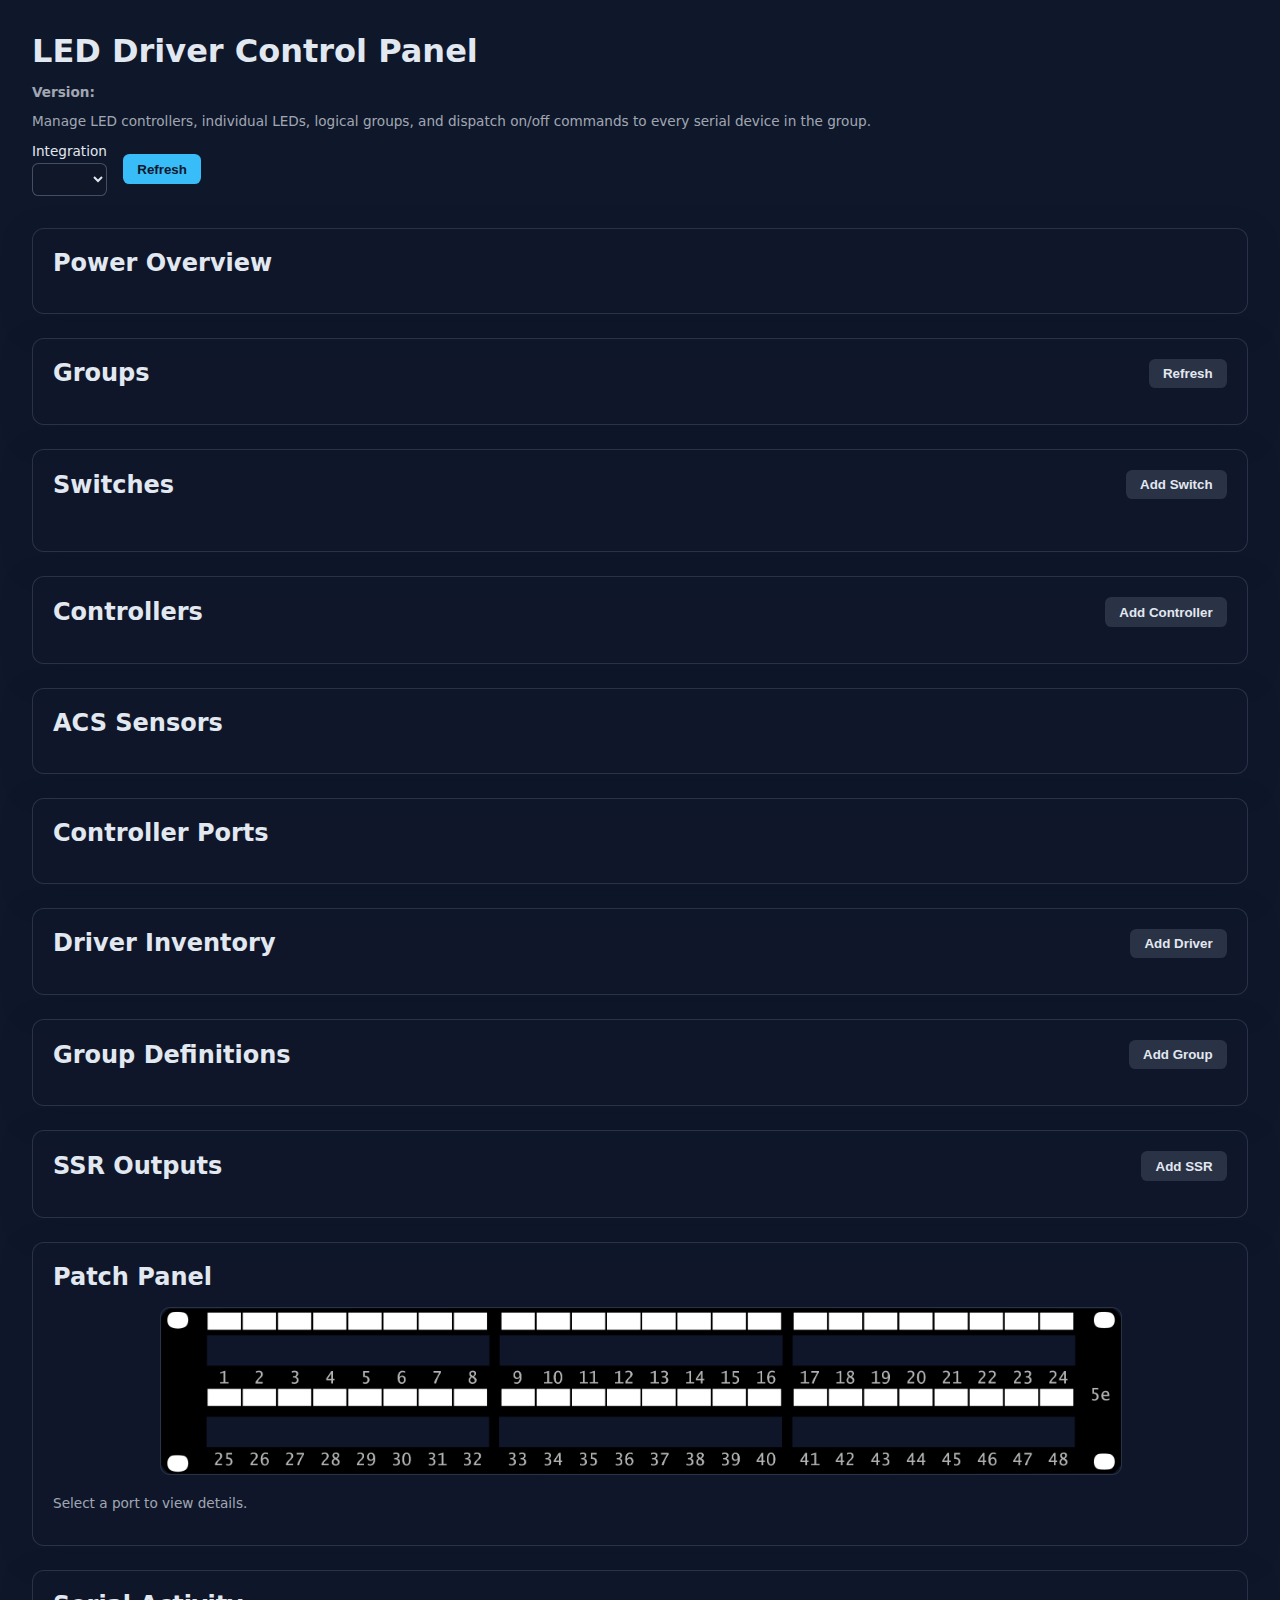
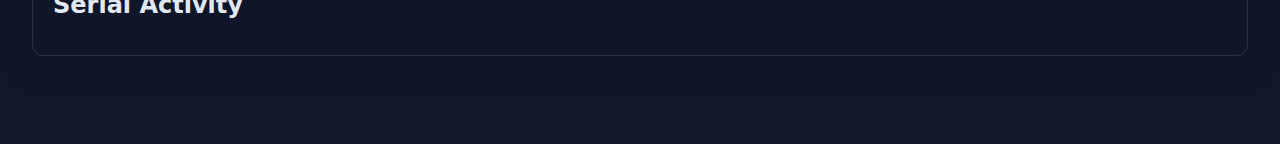
<file: www/led_driver_panel/index.html>
<!DOCTYPE html>
<html lang="en">
  <head>
    <meta charset="utf-8" />
    <title>LED Driver Control Panel</title>
    <meta name="viewport" content="width=device-width, initial-scale=1" />
    <link rel="stylesheet" href="panel.css" />

  </head>
  <body>
    <h1>LED Driver Control Panel</h1>
    <p class="hint"><strong>Version:</strong> <span id="panel-version"></span></p>
    <p class="hint">
      Manage LED controllers, individual LEDs, logical groups, and dispatch on/off commands
      to every serial device in the group.
    </p>

    <div class="toolbar">
      <label>
        Integration
        <select id="entry-select"></select>
      </label>
      <button id="load" class="primary">Refresh</button>
      <span id="status" class="hint"></span>
    </div>

    <div class="grid">
      <section class="panel">
        <header>
          <h2>Power Overview</h2>
        </header>
        <div id="dashboard" class="dashboard-card"></div>
      </section>

      <section class="panel" id="groups-panel">
        <header>
          <h2>Groups</h2>
          <button class="secondary" id="refresh">Refresh</button>
        </header>
        <div id="groups" class="list"></div>
      </section>

      <section class="panel">
        <header>
          <h2>Switches</h2>
          <button class="secondary" id="add-switch">Add Switch</button>
        </header>
        <div id="switches" class="switch-list"></div>
        <div id="button-discoveries" class="button-discoveries"></div>
      </section>

      <section class="panel">
        <header>
          <h2>Controllers</h2>
          <button class="secondary" id="add-controller">Add Controller</button>
        </header>
        <div id="controllers" class="list"></div>
      </section>

      <section class="panel">
        <header>
          <h2>ACS Sensors</h2>
        </header>
        <div id="acs"></div>
      </section>

      <section class="panel">
        <header>
          <h2>Controller Ports</h2>
        </header>
        <div id="controller-map" class="controller-map"></div>
      </section>

      <section class="panel">
        <header>
          <h2>Driver Inventory</h2>
          <button class="secondary" id="add-driver">Add Driver</button>
        </header>
        <div id="drivers" class="list"></div>
      </section>

      <section class="panel">
        <header>
          <h2>Group Definitions</h2>
          <button class="secondary" id="add-group">Add Group</button>
        </header>
        <div id="group-defs" class="list"></div>
      </section>

      <section class="panel">
        <header>
          <h2>SSR Outputs</h2>
          <button class="secondary" id="add-ssr">Add SSR</button>
        </header>
        <div id="ssr-panel"></div>
      </section>

      <section class="panel">
        <header>
          <h2>Patch Panel</h2>
        </header>
        <div id="patch-panel">
          <div class="patch-panel-visual" id="patch-panel-visual">
            <img src="48-port.png" alt="48-port patch panel" class="patch-panel-bg" />
            <div id="patch-panel-ports" class="patch-panel-port-grid"></div>
            <div id="patch-panel-tooltip" class="patch-panel-tooltip" hidden></div>
          </div>
          <div id="patch-panel-details" class="patch-panel-details">
            <p class="hint">Select a port to view details.</p>
          </div>
        </div>
      </section>

      <section class="panel">
        <header>
          <h2>Serial Activity</h2>
        </header>
        <div id="serial-log" class="serial-log"></div>
      </section>

      <p id="error" class="error"></p>
    </div>

    <script type="module" src="js/panel.js"></script>
  </body>
</html>
</file>
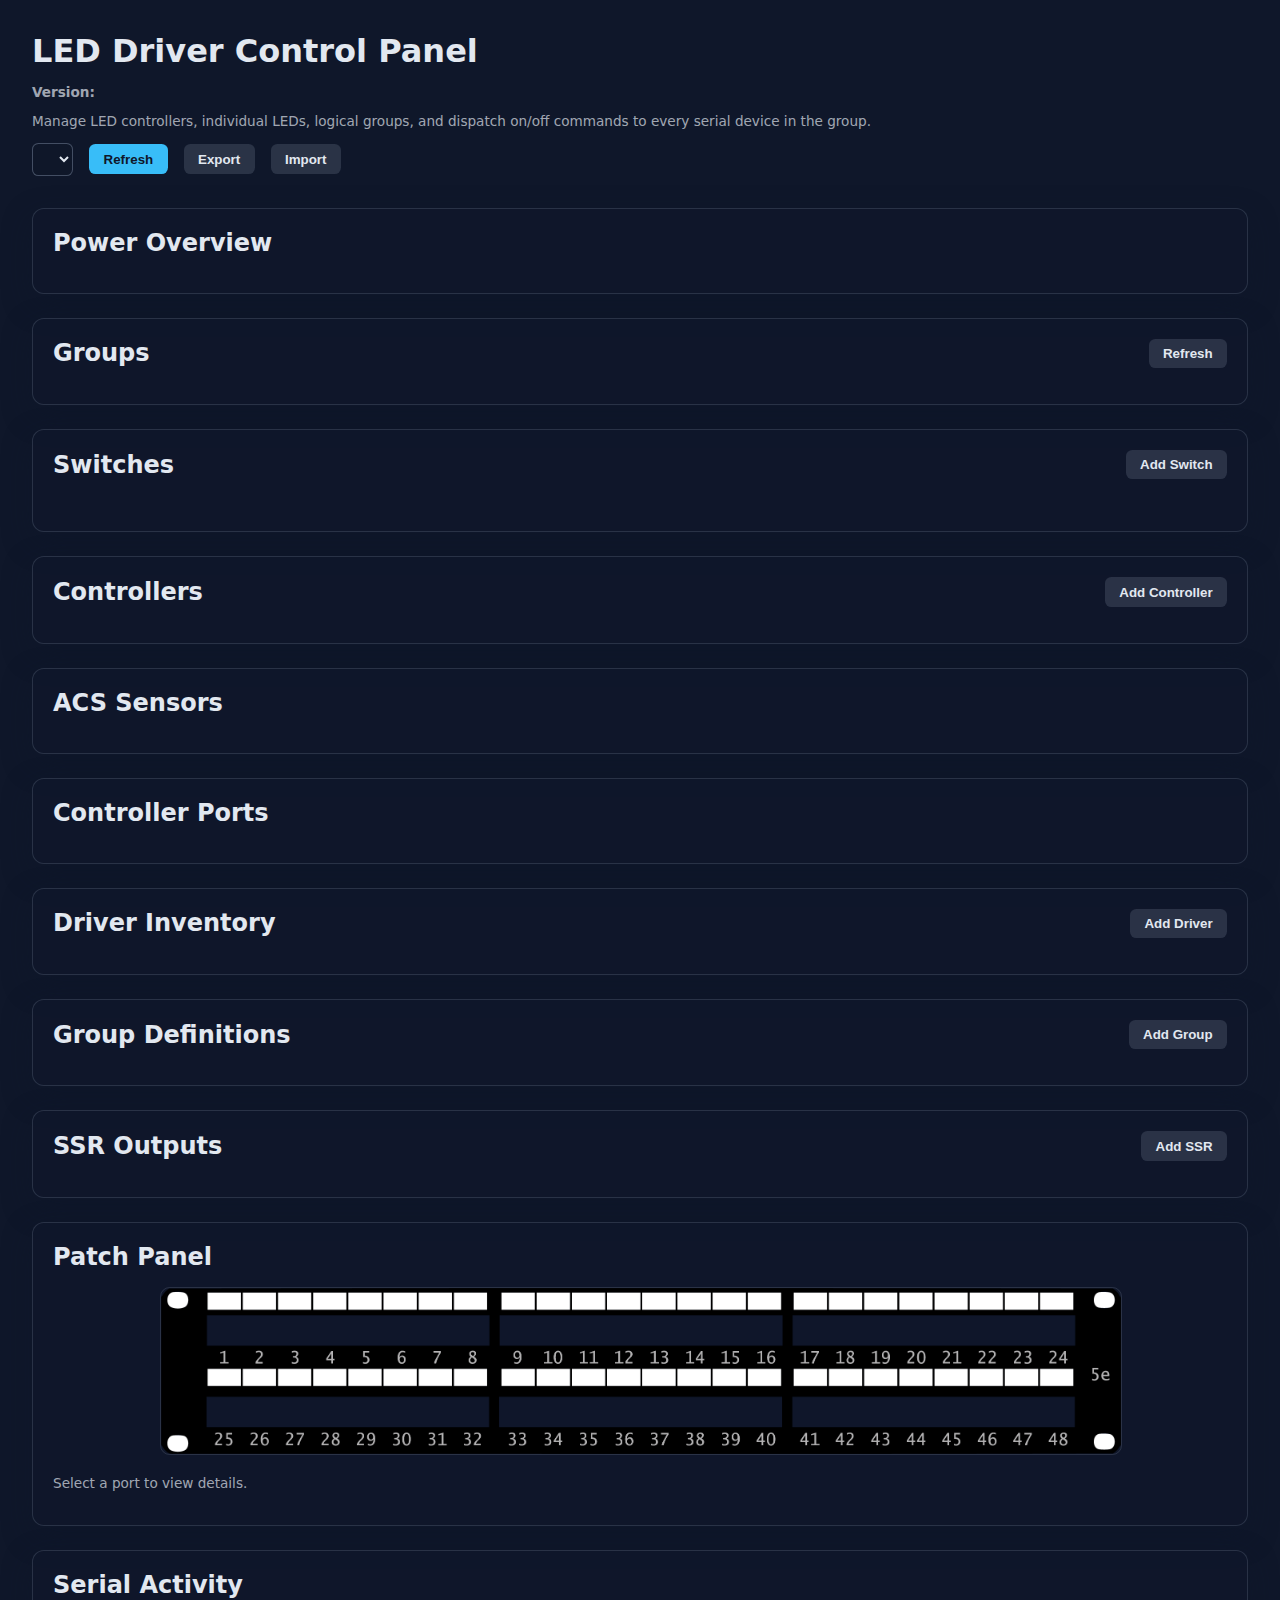
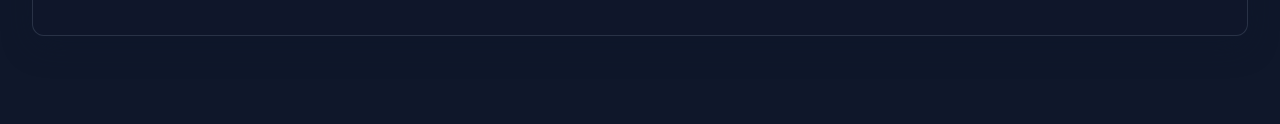
<file: custom_components/s2j_led_driver/www/led_driver_panel/index.html>
<!DOCTYPE html>
<html lang="en">
  <head>
    <meta charset="utf-8" />
    <title>LED Driver Control Panel</title>
    <meta name="viewport" content="width=device-width, initial-scale=1" />
    <link rel="stylesheet" href="panel.css" />
  </head>
  <body>
    <h1>LED Driver Control Panel</h1>
    <p class="hint"><strong>Version:</strong> <span id="panel-version"></span></p>
    <p class="hint">
      Manage LED controllers, individual LEDs, logical groups, and dispatch on/off commands
      to every serial device in the group.
    </p>

    <div class="toolbar">
      <label>
         <select id="entry-select"></select>
      </label>
      <button id="load" class="primary">Refresh</button>
      <button id="export-registry" class="secondary">Export</button>
      <button id="import-registry-button" class="secondary">Import</button>
      <input id="import-registry" type="file" accept="application/json" style="display:none;" />
      <span id="status" class="hint"></span>
    </div>

    <div class="grid">
      <section class="panel">
        <header>
          <h2>Power Overview</h2>
        </header>
        <div id="dashboard" class="dashboard-card"></div>
      </section>

      <section class="panel" id="groups-panel">
        <header>
          <h2>Groups</h2>
          <button class="secondary" id="refresh">Refresh</button>
        </header>
        <div id="groups" class="list"></div>
      </section>

      <section class="panel">
        <header>
          <h2>Switches</h2>
          <button class="secondary" id="add-switch">Add Switch</button>
        </header>
        <div id="switches" class="switch-list"></div>
        <div id="button-discoveries" class="button-discoveries"></div>
      </section>

      <section class="panel">
        <header>
          <h2>Controllers</h2>
          <button class="secondary" id="add-controller">Add Controller</button>
        </header>
        <div id="controllers" class="list"></div>
      </section>

      <section class="panel">
        <header>
          <h2>ACS Sensors</h2>
        </header>
        <div id="acs"></div>
      </section>

      <section class="panel">
        <header>
          <h2>Controller Ports</h2>
        </header>
        <div id="controller-map" class="controller-map"></div>
      </section>

      <section class="panel">
        <header>
          <h2>Driver Inventory</h2>
          <button class="secondary" id="add-driver">Add Driver</button>
        </header>
        <div id="drivers" class="list"></div>
      </section>

      <section class="panel">
        <header>
          <h2>Group Definitions</h2>
          <button class="secondary" id="add-group">Add Group</button>
        </header>
        <div id="group-defs" class="list"></div>
      </section>

      <section class="panel">
        <header>
          <h2>SSR Outputs</h2>
          <button class="secondary" id="add-ssr">Add SSR</button>
        </header>
        <div id="ssr-panel"></div>
      </section>

      <section class="panel">
        <header>
          <h2>Patch Panel</h2>
        </header>
        <div id="patch-panel">
          <div class="patch-panel-visual" id="patch-panel-visual">
            <img src="48-port.png" alt="48-port patch panel" class="patch-panel-bg" />
            <div id="patch-panel-ports" class="patch-panel-port-grid"></div>
            <div id="patch-panel-tooltip" class="patch-panel-tooltip" hidden></div>
          </div>
          <div id="patch-panel-details" class="patch-panel-details">
            <p class="hint">Select a port to view details.</p>
          </div>
        </div>
      </section>

      <section class="panel">
        <header>
          <h2>Serial Activity</h2>
        </header>
        <div id="serial-log" class="serial-log"></div>
      </section>

      <p id="error" class="error"></p>
    </div>

    <script type="module" src="js/panel.js"></script>
  </body>
</html>
</file>
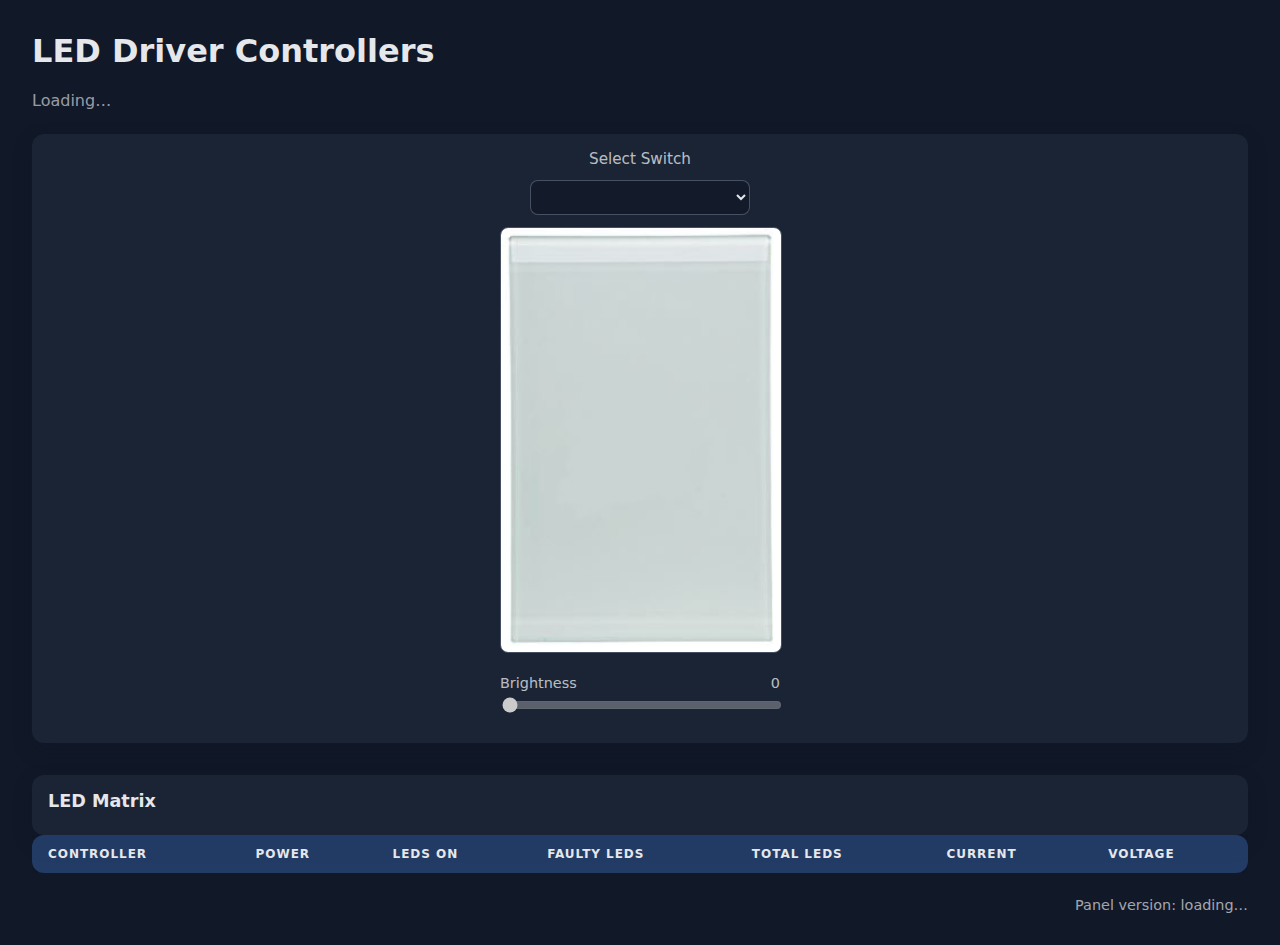
<file: www/controller_overview.html>
<!DOCTYPE html>
<html lang="en">
  <head>
    <meta charset="utf-8" />
    <title>LED Driver Overview</title>
    <style>
      body {
        font-family: system-ui, sans-serif;
        margin: 0;
        padding: 2rem;
        background: #111827;
        color: #e5e7eb;
      }
      h1 {
        margin-top: 0;
        font-size: 2rem;
      }
      .hint {
        color: rgba(229, 231, 235, 0.65);
        margin-bottom: 1rem;
      }
      .table-wrapper {
        overflow-x: auto;
      }
      table.controller-table {
        width: 100%;
        border-collapse: collapse;
        background: rgba(30, 41, 59, 0.7);
        border-radius: 0.75rem;
        overflow: hidden;
        box-shadow: 0 8px 18px rgba(15, 23, 42, 0.35);
      }
      table.controller-table thead {
        background: rgba(59, 130, 246, 0.25);
        text-transform: uppercase;
        letter-spacing: 0.08em;
        font-size: 0.75rem;
      }
      table.controller-table th,
      table.controller-table td {
        padding: 0.75rem 1rem;
        text-align: left;
      }
      table.controller-table tbody tr:nth-child(even) {
        background: rgba(30, 41, 59, 0.5);
      }
      table.controller-table tbody tr:hover {
        background: rgba(59, 130, 246, 0.15);
      }
      table.controller-table td.power {
        font-weight: 600;
      }
      .switch-visual {
        margin: 1.5rem 0 2rem;
        padding: 1rem 1.5rem 1.75rem;
        background: rgba(30, 41, 59, 0.7);
        border-radius: 0.75rem;
        box-shadow: 0 8px 18px rgba(15, 23, 42, 0.35);
        display: flex;
        flex-direction: column;
        align-items: center;
        gap: 0.75rem;
      }
      .switch-visual label {
        font-size: 0.95rem;
        color: rgba(229, 231, 235, 0.8);
      }
      .switch-visual select {
        padding: 0.5rem 0.75rem;
        border-radius: 0.5rem;
        border: 1px solid rgba(148, 163, 184, 0.4);
        background: rgba(17, 24, 39, 0.8);
        color: #e5e7eb;
        min-width: 220px;
      }
      .switch-visual-image {
        max-width: 100%;
        width: 100%;
        border-radius: 0.5rem;
        border: 1px solid rgba(148, 163, 184, 0.35);
        display: block;
        user-select: none;
        -webkit-user-drag: none;
      }
      .switch-visual-viewport {
        position: relative;
        width: min(100%, 280px);
      }
      .switch-button-layer {
        position: absolute;
        inset: 0;
        pointer-events: auto;
      }
      .switch-button {
        position: absolute;
        width: 22%;
        aspect-ratio: 1/1;
        background: url("led_driver_panel/Button.jpg") center/contain no-repeat;
        transform: translate(-50%, -50%);
        pointer-events: auto;
        cursor: pointer;
      }
      .switch-button::after {
        content: "";
        position: absolute;
        inset: 13%;
        border-radius: 50%;
        border: 4px solid rgba(148, 163, 184, 0.35);
        background: transparent;
        transform: translate(-1px, -2px);
        opacity: 0;
        transition: opacity 120ms ease, border-color 120ms ease, background 120ms ease;
        pointer-events: none;
      }
      .switch-button.is-on::after {
        opacity: 1;
        border-color: #34d399;
      }
      .led-matrix {
        margin-top: 2rem;
        background: rgba(30, 41, 59, 0.7);
        border-radius: 0.75rem;
        padding: 1rem;
        box-shadow: 0 8px 18px rgba(15, 23, 42, 0.35);
      }
      .led-matrix h2 {
        margin: 0 0 0.5rem;
        font-size: 1.1rem;
      }
      .led-grid {
        display: grid;
        grid-template-columns: repeat(auto-fill, minmax(18px, 1fr));
        gap: 6px;
      }
      .led-dot {
        width: 18px;
        height: 18px;
        border-radius: 50%;
        background: #0f172a;
        border: 1px solid rgba(148, 163, 184, 0.4);
        cursor: pointer;
        position: relative;
        transition: box-shadow 120ms ease, transform 120ms ease;
      }
      .led-dot.on {
        background: #22c55e;
        box-shadow: 0 0 6px rgba(34, 197, 94, 0.8);
      }
      .led-dot.fault {
        background: #ef4444;
        box-shadow: 0 0 6px rgba(239, 68, 68, 0.7);
      }
      .led-dot:hover {
        transform: translateY(-1px);
        box-shadow: 0 6px 12px rgba(0, 0, 0, 0.35);
      }
      .led-dot::after {
        content: attr(data-tooltip);
        position: absolute;
        left: 50%;
        bottom: 125%;
        transform: translateX(-50%);
        background: rgba(15, 23, 42, 0.95);
        color: #e5e7eb;
        padding: 4px 6px;
        border-radius: 4px;
        font-size: 10px;
        white-space: pre;
        opacity: 0;
        pointer-events: none;
        transition: opacity 120ms ease;
        z-index: 10;
        box-shadow: 0 4px 10px rgba(0, 0, 0, 0.35);
      }
      .led-dot:hover::after {
        opacity: 1;
      }
      .footer-version {
        margin-top: 1.5rem;
        text-align: right;
        color: rgba(229, 231, 235, 0.7);
        font-size: 0.9rem;
      }
      .switch-slider {
        width: min(100%, 280px);
        display: flex;
        flex-direction: column;
        gap: 0.25rem;
        align-items: stretch;
        margin-top: 0.6rem;
      }
      .switch-slider label {
        font-size: 0.9rem;
        color: rgba(229, 231, 235, 0.8);
        display: flex;
        justify-content: space-between;
        align-items: center;
      }
      .switch-slider input[type="range"] {
        width: 100%;
        accent-color: #3b82f6;
      }
    </style>
  </head>
  <body>
    <main class="container">
      <h1>LED Driver Controllers</h1>
      <!-- Debug control block: easy to comment out to disable -->
      <div style="margin-bottom: 0.5rem; display: flex; align-items: center; gap: 1rem; flex-wrap: wrap;">
        <!--label style="display: inline-flex; align-items: center; gap: 0.5rem; cursor: pointer;">
          <input type="checkbox" id="toggle-refresh" checked />
          <span>Auto refresh</span>
        </label>
        <button id="manual-refresh" style="padding: 0.4rem 0.75rem; border: 1px solid rgba(148,163,184,0.4); border-radius: 0.5rem; background: rgba(59,130,246,0.2); color: #e5e7eb; cursor: pointer;">
          Refresh now
        </button-->
        <span class="hint" id="status" style="margin: 0;">Loading…</span>
      </div>
      <section class="switch-visual">
        <label for="overview-switch-select">Select Switch</label>
        <select id="overview-switch-select"></select>
        <div class="switch-visual-viewport">
          <img src="led_driver_panel/blank.jpg" alt="Switch layout" class="switch-visual-image" draggable="false" />
          <div class="switch-button-layer" id="switch-button-layer"></div>
        </div>
        <div class="switch-slider">
          <label for="switch-brightness">
            Brightness
            <span id="switch-brightness-value">0</span>
          </label>
          <input type="range" id="switch-brightness" min="0" max="100" step="1" value="0" disabled />
        </div>
      </section>
      <section class="led-matrix">
        <h2>LED Matrix</h2>
        <div class="led-grid" id="led-grid"></div>
      </section>
      <div class="table-wrapper">
        <table class="controller-table" id="controller-table">
          <thead>
            <tr>
              <th>Controller</th>
              <th>Power</th>
              <th>LEDs On</th>
              <th>Faulty LEDs</th>
              <th>Total LEDs</th>
              <th>Current</th>
              <th>Voltage</th>
            </tr>
          </thead>
          <tbody id="controller-list"></tbody>
        </table>
      </div>
      <div class="footer-version">Panel version: <span id="panel-version">loading…</span></div>
    </main>

    <script>
      const state = {
        entryId: null,
        controllers: [],
        drivers: [],
        switches: [],
        groups: [],
        buttons: [],
      };

      const statusEl = document.getElementById("status");
      const listEl = document.getElementById("controller-list");
      const switchSelect = document.getElementById("overview-switch-select");
      const switchButtonLayer = document.getElementById("switch-button-layer");
      const brightnessSlider = document.getElementById("switch-brightness");
      const brightnessValue = document.getElementById("switch-brightness-value");
      const ledGrid = document.getElementById("led-grid");
      const panelVersionEl = document.getElementById("panel-version");
      const buttonInteractionState = new Map();
      let lastActiveGroupId = null;

      const SWITCH_BUTTON_POSITIONS = {
        1: [{ x: 50, y: 50 }],
        3: [
          { x: 50, y: 32 },
          { x: 50, y: 50 },
          { x: 50, y: 68 },
        ],
        5: [
          { x: 50, y: 50 },
          { x: 32, y: 32 },
          { x: 68, y: 32 },
          { x: 32, y: 68 },
          { x: 68, y: 68 },
        ],
      };

      function resolveHass() {
        const parent = window.parent;
        if (!parent) {
          return null;
        }
        if (parent.hass) {
          return parent.hass;
        }
        try {
          const root = parent.document?.querySelector("home-assistant");
          if (root?.hass) {
            return root.hass;
          }
          const main = root?.shadowRoot?.querySelector("home-assistant-main");
          if (main?.hass) {
            return main.hass;
          }
        } catch (error) {
          console.debug("Failed to resolve hass instance", error);
        }
        return null;
      }

      async function waitForHass(timeoutMs = 5000) {
        const interval = 100;
        const deadline = Date.now() + timeoutMs;
        while (true) {
          if (resolveHass()) {
            return;
          }
          if (Date.now() > deadline) {
            throw new Error("Timed out waiting for Home Assistant context");
          }
          await new Promise((resolve) => setTimeout(resolve, interval));
        }
      }

      async function callApi(method, path, body) {
        const hass = resolveHass();
        if (!hass?.callApi) {
          throw new Error("Home Assistant API unavailable");
        }
        return hass.callApi(method, path.startsWith("/api/") ? path.slice(5) : path, body);
      }

      function computeControllerSummaries() {
        const driversByController = new Map();
        state.drivers.forEach((driver) => {
          const controllerId = driver.controller_id;
          if (!controllerId) {
            return;
          }
          if (!driversByController.has(controllerId)) {
            driversByController.set(controllerId, []);
          }
          driversByController.get(controllerId).push(driver);
        });

        return state.controllers.map((controller) => {
          const status = controller.metadata?.status || {};
          const summary = {
            id: controller.id,
            name: controller.name || controller.id,
            power: status.total_power,
            current: status.total_current,
            voltage: status.total_voltage,
            led_total: 0,
            led_on: 0,
            led_fault: 0,
          };

          const drivers = driversByController.get(controller.id) || [];
          drivers.forEach((driver) => {
            (driver.outputs || []).forEach((output) => {
              if (output.disabled) {
                return;
              }
              summary.led_total += 1;
              if (Number(output.level || 0) > 0) {
                summary.led_on += 1;
              }
              if (output.faulty) {
                summary.led_fault += 1;
              }
            });
          });

          return summary;
        });
      }

      function formatNumber(value, decimals = 2) {
        if (!Number.isFinite(Number(value))) {
          return "—";
        }
        return Number(value).toFixed(decimals);
      }

      function getSwitchButtonCount(entry) {
        if (!entry || typeof entry !== "object") {
          return 5;
        }
        let candidate = entry.button_count;
        if (candidate === undefined && entry.metadata && typeof entry.metadata === "object") {
          candidate = entry.metadata.button_count;
        }
        const value = Number.parseInt(candidate, 10);
        if (!Number.isFinite(value)) {
          return 5;
        }
        if (value < 1) return 1;
        if (value > 5) return 5;
        return value;
      }

      function findSwitchByValue(value) {
        if (!value) return null;
        const entries = state.switches || [];
        return entries.find((entry) => String(entry.switch ?? "") === String(value)) || null;
      }

      function findButtonsForSwitch(switchEntry) {
        if (!switchEntry) {
          return [];
        }
        const entries = state.buttons || [];
        const switchId = switchEntry.id;
        const switchValue = switchEntry.switch;
        return entries
          .filter((button) => {
            if (switchId && button.switch_id === switchId) {
              return true;
            }
            return String(button.switch ?? "") === String(switchValue ?? "");
          })
          .sort((a, b) => Number(a.mask || 0) - Number(b.mask || 0));
      }

      function getGroupById(groupId) {
        if (!groupId) return null;
        return (state.groups || []).find((g) => g.id === groupId) || null;
      }

      function upsertGroupPartial(groupId, updates) {
        if (!groupId) return;
        const groups = state.groups || [];
        let found = false;
        for (let i = 0; i < groups.length; i += 1) {
          if (groups[i].id === groupId) {
            groups[i] = { ...groups[i], ...updates };
            found = true;
            break;
          }
        }
        if (!found) {
          groups.push({ id: groupId, ...updates });
        }
        state.groups = groups;
      }

      function applyStateChangeFromEvent(event) {
        const newState = event?.data?.new_state;
        if (!newState) return false;
        console.log("Applying state change for", newState.entity_id);
        const attrs = newState.attributes || {};
        const groupId = attrs.group_id;
        console.log("Group ID:", groupId);
        if (!groupId) return false;
        const isOn = newState.state === "on" || !!attrs.is_on;
        let brightness = attrs.brightness;
        if (!Number.isFinite(Number(brightness))) {
          brightness = undefined;
        } else {
          brightness = Math.max(0, Math.min(100, Number(brightness)));
        }
        const updates = { is_on: isOn };
        console.log("Updating group", groupId, "is_on =", isOn, "brightness =", brightness);
        if (brightness !== undefined) {
          updates.brightness = brightness;
        }
        upsertGroupPartial(groupId, updates);
        renderSwitchButtons(switchSelect.value || null);
        console.log("Redered switch buttons after state change");
        if (lastActiveGroupId === groupId) {
          setActiveGroup(groupId);
        }
        return true;
      }

      function applyGroupBusEvent(data) {
        if (!data || !data.group_id) {
          return false;
        }
        const updates = {
          is_on: !!data.is_on,
        };
        if (data.brightness !== undefined) {
          const b = Number(data.brightness);
          if (Number.isFinite(b)) {
            updates.brightness = Math.max(0, Math.min(100, b));
          }
        }
        upsertGroupPartial(data.group_id, updates);
        renderSwitchButtons(switchSelect.value || null);
        if (lastActiveGroupId === data.group_id) {
          setActiveGroup(data.group_id);
        }
        renderLedMatrix();
        return true;
      }

      function buildOutputIndex() {
        const index = new Map();
        (state.drivers || []).forEach((driver) => {
          (driver.outputs || []).forEach((output) => {
            if (output.id) {
              index.set(output.id, { driver, output });
            }
          });
        });
        return index;
      }

      function buttonStateKey(switchValue, mask) {
        return `${switchValue ?? ""}:${mask ?? ""}`;
      }

      function getGroupOutputs(groupId) {
        const group = getGroupById(groupId);
        if (!group) return [];
        const ids = group.led_ids || [];
        const index = buildOutputIndex();
        return ids
          .map((id) => index.get(id))
          .filter(Boolean)
          .map((entry) => entry.output);
      }

      function getGroupBrightness(groupId) {
        const group = getGroupById(groupId);
        if (!group) return 0;
        const value = Number.parseInt(group.brightness, 10);
        if (!Number.isFinite(value)) return 0;
        return Math.max(0, Math.min(100, value));
      }

      function setActiveGroup(groupId) {
        lastActiveGroupId = groupId || null;
        if (!brightnessSlider) return;
        if (!groupId) {
          brightnessSlider.disabled = true;
          brightnessSlider.value = 0;
          if (brightnessValue) brightnessValue.textContent = "0";
          return;
        }
        const avg = getGroupBrightness(groupId);
        brightnessSlider.disabled = false;
        brightnessSlider.value = String(avg);
        if (brightnessValue) brightnessValue.textContent = String(avg);
      }

      function renderSwitchButtons(selectedValue) {
        if (!switchButtonLayer) {
          console.log("No switch button layer");
          return;
        }
        switchButtonLayer.innerHTML = "";
        const entry = findSwitchByValue(selectedValue);
        if (!entry) {
          setActiveGroup(null);
          return;
        }
        const count = SWITCH_BUTTON_POSITIONS[getSwitchButtonCount(entry)] ? getSwitchButtonCount(entry) : 5;
        const positions = SWITCH_BUTTON_POSITIONS[count] || SWITCH_BUTTON_POSITIONS[5];
        const buttons = findButtonsForSwitch(entry);
        const maxButtons = Math.min(positions.length, buttons.length || positions.length);
        for (let i = 0; i < maxButtons; i += 1) {
          const button = buttons[i] || {};
          const pos = positions[i];
          const el = document.createElement("div");
          el.className = "switch-button";
          el.style.left = `${pos.x}%`;
          el.style.top = `${pos.y}%`;
          const mask = button.mask ?? (1 << i);
          const group = getGroupById(button.group_id);
          if (group?.is_on) {
            el.classList.add("is-on");
          }
          el.title = button.name || `Button ${i + 1}`;
          el.dataset.switch = entry.switch ?? "";
          el.dataset.mask = mask;
          el.dataset.groupId = button.group_id || "";
          el.addEventListener("pointerdown", handleButtonDown);
          el.addEventListener("pointerup", handleButtonUp);
          el.addEventListener("pointerleave", handleButtonUp);
          switchButtonLayer.appendChild(el);
        }
      }

      function renderSwitchDropdown() {
        if (!switchSelect) return;
        const entries = state.switches || [];
        const previous = switchSelect.value;
        if (!entries.length) {
          switchSelect.innerHTML = '<option value="">No switches configured</option>';
          switchSelect.disabled = true;
          renderSwitchButtons(null);
          setActiveGroup(null);
          return;
        }
        const sorted = entries.slice().sort((a, b) => {
          const aVal = Number(a.switch);
          const bVal = Number(b.switch);
          if (Number.isFinite(aVal) && Number.isFinite(bVal) && aVal !== bVal) {
            return aVal - bVal;
          }
          return (a.name || "").localeCompare(b.name || "");
        });
        const options = ['<option value="">Select a switch</option>'].concat(
          sorted.map((entry) => {
            const sw = entry.switch ?? "";
            const label = entry.name || (Number.isFinite(Number(sw)) ? `Switch ${sw}` : String(sw || "Switch"));
            return `<option value="${sw}">${label}</option>`;
          })
        );
        switchSelect.innerHTML = options.join("");
        switchSelect.disabled = false;
        if (previous && options.some((opt) => opt.includes(`value="${previous}"`))) {
          switchSelect.value = previous;
        }
        renderSwitchButtons(switchSelect.value || null);
        renderLedMatrix();
      }

      function renderControllers() {
        const summaries = computeControllerSummaries();

        if (!summaries.length) {
          statusEl.textContent = "No controllers available.";
          listEl.innerHTML = "";
          return;
        }

        statusEl.textContent = `Showing ${summaries.length} controller${summaries.length === 1 ? "" : "s"}.`;
        listEl.innerHTML = summaries
          .map((controller) => {
            const power = formatNumber(controller.power, 2);
            const current = formatNumber(controller.current, 2);
            const voltage = formatNumber(controller.voltage, 2);
            return `
              <tr>
                <td>${controller.name}</td>
                <td class="power">${power} W</td>
                <td>${controller.led_on}</td>
                <td>${controller.led_fault}</td>
                <td>${controller.led_total}</td>
                <td>${current} A</td>
                <td>${voltage} V</td>
              </tr>
            `;
          })
          .join("");
      }

      let refreshTimer = null;
      const REFRESH_INTERVAL_MS = 5000;
      let wsUnsubs = [];
      const toggleRefreshEl = document.getElementById("toggle-refresh");
      const manualRefreshEl = document.getElementById("manual-refresh");
      const HOLD_MS = 350;
      const DBL_MS = 250;

      function scheduleRefresh() {
        if (refreshTimer !== null) {
          console.log("Clearing existing refresh timer");
          clearInterval(refreshTimer);
          refreshTimer = null;
        }
        if (toggleRefreshEl && !toggleRefreshEl.checked) {
          return;
        }
        refreshTimer = setInterval(() => {
          if (document.hidden) {
            return;
          }
          refreshData();
        }, REFRESH_INTERVAL_MS);
      }

      async function refreshData() {
        if (!state.entryId) {
          return;
        }
        try {
          const registry = await callApi("get", `/api/s2j_led_driver/${state.entryId}/registry`);
          state.controllers = registry.controllers || [];
          state.drivers = registry.drivers || [];
          state.switches = registry.switches || [];
          state.groups = registry.groups || [];
          state.buttons = registry.buttons || [];
          renderSwitchDropdown();
          renderControllers();
          renderSwitchButtons(switchSelect.value || null);
          renderLedMatrix();
          if (lastActiveGroupId) {
            setActiveGroup(lastActiveGroupId);
          }
        } catch (error) {
          console.error(error);
          statusEl.textContent = error.message || "Failed to refresh controller data.";
        }
      }

      function buildLedEntries() {
        const groupMap = new Map();
        (state.groups || []).forEach((group) => {
          (group.led_ids || []).forEach((id) => {
            if (!groupMap.has(id)) {
              groupMap.set(id, []);
            }
            groupMap.get(id).push(group.name || group.id);
          });
        });

        const entries = [];
        (state.drivers || []).forEach((driver) => {
          const controllerId = driver.controller_id;
          const driverIndex = driver.driver_index;
          (driver.outputs || []).forEach((output) => {
            if (output.disabled) return;
            const id = output.id;
            const name = output.name || id || "LED";
            const on = Number(output.level || 0) > 0;
            const faulty = !!output.faulty;
            const groups = groupMap.get(id) || [];
            //console.log("LED id:",id," on:",on," level:",output.level," pwm:",output.target_pwm," min:",output.min_pwm," faulty:",faulty," groups:",groups);
            entries.push({
              id,
              name,
              controllerId,
              driverIndex,
              on,
              faulty,
              groups,
              min_pwm: output.min_pwm,
              max_pwm: output.max_pwm,
              pwm: output.target_pwm,
            });
          });
        });
        return entries;
      }

      async function toggleLed(entry) {
        if (!entry?.id) return;
        try {
          await sendOutputState(entry.id, !entry.on);
          entry.on = !entry.on;
          renderLedMatrix();
        } catch (error) {
          console.error("Failed to toggle LED", entry.id, error);
        }
      }

      function renderLedMatrix() {
        if (!ledGrid) return;
        const entries = buildLedEntries();
        if (!entries.length) {
          ledGrid.innerHTML = "<p style=\"margin:0;color:rgba(229,231,235,0.7)\">No LEDs detected.</p>";
          return;
        }
        const dots = entries
          .map((entry) => {
            const cls = ["led-dot"];
            if (entry.faulty) {
              cls.push("fault");
            } else if (entry.on) {
              cls.push("on");
            }
            const groups = entry.groups.join(", ") || "No group";
            const tooltip = `${entry.name}\nGroups: ${groups}`;
            return `<div class="${cls.join(" ")}" data-output="${entry.id}" data-tooltip="${tooltip.replace(/"/g, "&quot;")}"></div>`;
          })
          .join("");
        ledGrid.innerHTML = dots;
        ledGrid.querySelectorAll(".led-dot").forEach((dot, index) => {
          const entry = entries[index];
          dot.addEventListener("click", () => toggleLed(entry));
        });
      }

      if (toggleRefreshEl){
        toggleRefreshEl.addEventListener("change", () => {
          console.log("Auto refresh toggled:", toggleRefreshEl.checked);
          if (toggleRefreshEl.checked) {
            scheduleRefresh();
          } else if (refreshTimer !== null) {
            console.log("Clearing existing refresh timer due to disable");
            clearInterval(refreshTimer);
            refreshTimer = null;
          }
        });
      }

      if (manualRefreshEl) {
        manualRefreshEl.addEventListener("click", () => {
          refreshData();
        });
      }

      async function fetchRegistry() {
        const entries = await callApi("get", "/api/s2j_led_driver/entries");
        if (!entries?.length) {
          throw new Error("No LED Driver integrations found.");
        }
        const entry = entries[0];
        state.entryId = entry.entry_id;
        const snapshot = await callApi("get", `/api/s2j_led_driver/${state.entryId}/registry`);
        state.controllers = snapshot.controllers || [];
        state.drivers = snapshot.drivers || [];
        state.switches = snapshot.switches || [];
        state.groups = snapshot.groups || [];
        state.buttons = snapshot.buttons || [];
        renderLedMatrix();
      }

      async function loadData() {
        try {
          statusEl.textContent = "Loading…";
          await waitForHass();
          await fetchRegistry();
          renderSwitchDropdown();
          renderSwitchButtons(switchSelect.value || null);
          renderControllers();
          startWebsocket();
          scheduleRefresh();
          if (panelVersionEl) {
            panelVersionEl.textContent = window.LED_DRIVER_PANEL_VERSION || "unknown";
          }
        } catch (error) {
          console.error(error);
          statusEl.textContent = error.message || "Failed to load controller data.";
        }
      }

      document.addEventListener("visibilitychange", () => {
        if (!document.hidden) {
          refreshData();
        }
      });

      if (switchSelect) {
        switchSelect.addEventListener("change", (event) => {
          renderSwitchButtons(event.target.value || null);
        });
      }

      function startWebsocket() {
        try {
          const hass = resolveHass();
          const connection = hass?.connection;
          if (!connection || wsUnsubs.length) {
            return;
          }
          const unsubState = connection.subscribeEvents((event) => {
            const entityId = event?.data?.entity_id;
            console.debug("LED driver overview: websocket event", event);
            if (typeof entityId === "string" && entityId.includes("s2j_led_driver")) {
              const applied = applyStateChangeFromEvent(event);
              if (!applied) {
                refreshData().catch((err) => console.error("LED driver overview: refresh failed", err));
              }
            } else {
              console.debug("LED driver overview: ignoring unrelated event for", entityId);
            }
          }, "state_changed");
          const unsubCustom = connection.subscribeEvents((event) => {
            console.debug("LED driver overview: custom event", event);
            if (!applyGroupBusEvent(event?.data)) {
              refreshData().catch((err) => console.error("LED driver overview: refresh failed", err));
            }
          }, "s2j_led_driver_group_state");
          wsUnsubs = [unsubState, unsubCustom];
          console.debug("LED driver overview: WebSocket subscription active");
        } catch (error) {
          console.debug("LED driver overview: failed to start WebSocket subscription", error);
        }
      }

      let sliderDebounce = null;
      if (brightnessSlider) {
        brightnessSlider.addEventListener("input", () => {
          const value = Number(brightnessSlider.value || 0) || 0;
          if (brightnessValue) brightnessValue.textContent = String(value);
        });
        brightnessSlider.addEventListener("change", () => {
          if (!lastActiveGroupId || brightnessSlider.disabled) return;
          const value = Number(brightnessSlider.value || 0) || 0;
          if (sliderDebounce) {
            clearTimeout(sliderDebounce);
          }
          sliderDebounce = setTimeout(async () => {
            try {
              await applyGroupBrightness(lastActiveGroupId, value);
            } catch (err) {
              console.error(err);
            }
          }, 60);
        });
      }

      function getButtonState(switchValue, mask) {
        const key = buttonStateKey(switchValue, mask);
        if (!buttonInteractionState.has(key)) {
          buttonInteractionState.set(key, {
            direction: 1,
            holdTimer: null,
            rampTimer: null,
            clickTimer: null,
            holdActive: false,
            doubleActive: false,
            firstClickDone: false,
            pressed: false,
          });
        }
        return buttonInteractionState.get(key);
      }

      async function applyGroupBrightness(groupId, pwmValue) {
        const outputs = getGroupOutputs(groupId);
        if (!outputs.length) return;
        const brightness = Math.max(0, Math.min(100, Number(pwmValue) || 0));
        const targets = {};
        outputs.forEach((out) => {
          const min_pwm = Number(out.min_pwm ?? 0) || 0;
          const max_pwm = Number(out.max_pwm ?? 255) || 255;
          const range = Math.max(0, max_pwm - min_pwm);
          const pwm = Math.round(min_pwm + range * (brightness / 100));
          targets[out.id] = pwm;
        });
        await sendGroupPwmTargets(groupId, targets, brightness);
        const group = getGroupById(groupId);
        if (group) {
          group.brightness = brightness;
        }
      }

      async function sendGroupAction(groupId, action) {
        console.debug("LED driver overview: sending group action", { groupId, action });
        await callApi(
          "post",
          `/api/s2j_led_driver/${state.entryId}/command`,
          {
            command: "set_group",
            group_id: groupId,
            action,
          }
        );
      }

      async function sendGroupPwmTargets(groupId, targets, brightness) {
        console.debug("LED driver overview: sending group PWM targets", { groupId, targets, brightness });
        await callApi(
          "post",
          `/api/s2j_led_driver/${state.entryId}/command`,
          {
            command: "set_group_pwm",
            group_id: groupId,
            targets,
            brightness,
          }
        );
      }

      async function sendOutputPwm(outputId, pwm) {
        console.debug("LED driver overview: sending output PWM", { outputId, pwm });
        await callApi(
          "post",
          `/api/s2j_led_driver/${state.entryId}/command`,
          {
            command: "set_output_pwm",
            output_id: outputId,
            pwm,
          }
        );
      }

      async function sendOutputState(outputId, turnOn) {
        console.debug("LED driver overview: sending output state", { outputId, turnOn });
        await callApi(
          "post",
          `/api/s2j_led_driver/${state.entryId}/command`,
          {
            command: "set_output_state",
            output_id: outputId,
            on: turnOn,
          }
        );
      }

      async function ensureGroupOn(groupId) {
        const group = getGroupById(groupId);
        if (group && group.is_on) {
          return;
        }
        await sendGroupAction(groupId, "on");
        await refreshData();
      }

      function computePwmStepTargets(groupId, direction) {
        const group = getGroupById(groupId);
        if (!group) return null;
        const ledIds = group.led_ids || [];
        if (!ledIds.length) return null;
        const outputIndex = buildOutputIndex();
        const targets = {};
        ledIds.forEach((outputId) => {
          const record = outputIndex.get(outputId);
          if (!record) return;
          const { output } = record;
          const current = Number(output.pwm ?? output.target_pwm ?? 0) || 0;
          const min_pwm = Number(output.min_pwm ?? 0) || 0;
          const max_pwm = Number(output.max_pwm ?? 255) || 255;
          const step = direction >= 0 ? 1 : -1;
          let next = current + step;
          if (direction >= 0) {
            next = Math.min(next, max_pwm);
          } else {
            next = Math.max(next, min_pwm);
          }
          if (next !== current) {
            targets[outputId] = next;
          }
        });
        return Object.keys(targets).length ? targets : null;
      }

      async function stepGroupPwm(groupId, direction) {
        const targets = computePwmStepTargets(groupId, direction);
        if (!targets) {
          return false;
        }
        await sendGroupPwmTargets(groupId, targets);
        return true;
      }

      function bumpSlider(direction) {
        if (!brightnessSlider || brightnessSlider.disabled) return null;
        const step = direction >= 0 ? 3 : -3;
        const current = Number(brightnessSlider.value || 0) || 0;
        const next = Math.min(100, Math.max(0, current + step));
        brightnessSlider.value = String(next);
        if (brightnessValue) brightnessValue.textContent = String(next);
        return next;
      }

      function handleButtonDown(event) {
        event.preventDefault();
        const el = event.currentTarget;
        const switchValue = el.dataset.switch;
        const mask = el.dataset.mask;
        const groupId = el.dataset.groupId;
        if (!groupId) {
          return;
        }
        setActiveGroup(groupId);
        const stateObj = getButtonState(switchValue, mask);
        // Second press while single is pending => treat as double
        if (stateObj.clickTimer && !stateObj.doubleActive) {
          clearTimeout(stateObj.clickTimer);
          stateObj.clickTimer = null;
          stateObj.doubleActive = true;
        }
        stateObj.pressed = true;
        stateObj.holdActive = false;
        if (stateObj.holdTimer) {
          clearTimeout(stateObj.holdTimer);
          stateObj.holdTimer = null;
        }
        stateObj.holdTimer = setTimeout(async () => {
          stateObj.holdTimer = null;
          if (!stateObj.pressed) return;
          // On second press+hold, flip direction; otherwise keep last direction
          if (stateObj.doubleActive) {
            stateObj.direction = stateObj.direction === 1 ? -1 : 1;
          }
          stateObj.holdActive = true;
          await ensureGroupOn(groupId);
          stateObj.rampTimer = setInterval(async () => {
            if (!stateObj.pressed) {
              clearInterval(stateObj.rampTimer);
              stateObj.rampTimer = null;
              return;
            }
            const next = bumpSlider(stateObj.direction);
            if (next !== null) {
              await applyGroupBrightness(groupId, next);
            }
          }, 300);
        }, HOLD_MS);
      }

      function handleButtonUp(event) {
        const el = event.currentTarget;
        const switchValue = el.dataset.switch;
        const mask = el.dataset.mask;
        const groupId = el.dataset.groupId;
        const stateObj = getButtonState(switchValue, mask);
        if (stateObj.holdTimer) {
          clearTimeout(stateObj.holdTimer);
          stateObj.holdTimer = null;
        }
        const wasPress = stateObj.pressed;
        stateObj.pressed = false;

        if (stateObj.rampTimer) {
          clearInterval(stateObj.rampTimer);
          stateObj.rampTimer = null;
        }

        // If hold path was active, just stop bumping
        if (stateObj.holdActive) {
          stateObj.holdActive = false;
          resetButtonState(stateObj);
          return;
        }

        if (!wasPress || !groupId) {
          resetButtonState(stateObj);
          return;
        }

        // Double-click path (no hold)
        if (stateObj.doubleActive) {
          setActiveGroup(groupId);
          resetButtonState(stateObj);
          return;
        }

        // First click complete; wait for possible second click
        if (!stateObj.firstClickDone) {
          stateObj.firstClickDone = true;
          stateObj.clickTimer = setTimeout(() => {
            stateObj.clickTimer = null;
            stateObj.firstClickDone = false;
            const group = getGroupById(groupId);
            const action = group && group.is_on ? "off" : "on";
            setActiveGroup(groupId);
            sendGroupAction(groupId, action).catch(console.error);
            resetButtonState(stateObj);
          }, DBL_MS);
          return;
        }

        resetButtonState(stateObj);
      }

      function resetButtonState(stateObj) {
        if (!stateObj) return;
        if (stateObj.holdTimer) {
          clearTimeout(stateObj.holdTimer);
          stateObj.holdTimer = null;
        }
        if (stateObj.clickTimer) {
          clearTimeout(stateObj.clickTimer);
          stateObj.clickTimer = null;
        }
        if (stateObj.rampTimer) {
          clearInterval(stateObj.rampTimer);
          stateObj.rampTimer = null;
        }
        stateObj.holdActive = false;
        stateObj.doubleActive = false;
        stateObj.firstClickDone = false;
        stateObj.pressed = false;
      }

      loadData();
    </script>
  </body>
</html>
</file>
<file: www/led_driver_panel/panel.css>
:root {
  color-scheme: dark;
}

body {
  font-family: system-ui, sans-serif;
  margin: 0;
  padding: 2rem;
  background: #0f172a;
  color: #e2e8f0;
}

h1,
h2,
h3 {
  margin: 0;
}

a,
button {
  cursor: pointer;
}

.toolbar {
  display: flex;
  gap: 1rem;
  align-items: center;
  margin-bottom: 2rem;
  flex-wrap: wrap;
}

input,
select,
textarea {
  background: rgba(15, 23, 42, 0.6);
  border: 1px solid rgba(148, 163, 184, 0.4);
  color: #e2e8f0;
  padding: 0.4rem 0.6rem;
  border-radius: 0.4rem;
  font: inherit;
}

button {
  border: none;
  border-radius: 0.4rem;
  padding: 0.45rem 0.9rem;
  font-weight: 600;
}

button.primary {
  background: #38bdf8;
  color: #0f172a;
}

button.danger {
  background: #f87171;
  color: #0f172a;
}

button.secondary {
  background: rgba(148, 163, 184, 0.2);
  color: #e2e8f0;
}

.grid {
  display: grid;
  gap: 1.5rem;
}

.panel {
  background: rgba(15, 23, 42, 0.8);
  border: 1px solid rgba(148, 163, 184, 0.2);
  border-radius: 0.75rem;
  padding: 1.25rem;
  box-shadow: 0 10px 30px rgba(15, 23, 42, 0.35);
}

.panel header {
  display: flex;
  justify-content: space-between;
  align-items: center;
  margin-bottom: 1rem;
  flex-wrap: wrap;
  gap: 0.5rem;
}

.group-card {
  border: 1px solid rgba(56, 189, 248, 0.25);
  border-radius: 0.75rem;
  padding: 1rem;
  margin-bottom: 1rem;
  background: rgba(14, 165, 233, 0.08);
}

.group-card.offline {
  border-color: rgba(248, 113, 113, 0.25);
  background: rgba(248, 113, 113, 0.08);
}

.group-slider {
  display: flex;
  align-items: center;
  gap: 0.5rem;
}

.group-slider input[type="range"] {
  width: 140px;
  accent-color: #38bdf8;
}

.badge {
  border-radius: 9999px;
  padding: 0.2rem 0.6rem;
  font-size: 0.75rem;
  font-weight: 600;
}

.badge.on {
  background: rgba(74, 222, 128, 0.2);
  color: #4ade80;
}

.badge.off {
  background: rgba(96, 165, 250, 0.2);
  color: #60a5fa;
}

.badge.warning {
  background: rgba(251, 191, 36, 0.2);
  color: #fbbf24;
}

.stack {
  display: flex;
  flex-direction: column;
  gap: 0.5rem;
}

.inline {
  display: flex;
  gap: 0.5rem;
  align-items: center;
  flex-wrap: wrap;
}

.list {
  display: flex;
  flex-direction: column;
  gap: 0.35rem;
}

.list-row {
  display: grid;
  grid-template-columns: minmax(0, 1fr) minmax(0, 1fr) minmax(0, 1fr) auto;
  gap: 0.6rem;
  align-items: center;
  padding: 0.5rem 0.75rem;
  border-radius: 0.55rem;
  border: 1px solid rgba(148, 163, 184, 0.18);
  background: rgba(30, 41, 59, 0.5);
}

.list-row.list-header {
  background: rgba(15, 23, 42, 0.72);
  border-color: rgba(148, 163, 184, 0.32);
  font-size: 0.78rem;
  text-transform: uppercase;
  letter-spacing: 0.04em;
  color: rgba(226, 232, 240, 0.7);
}

.list-row.list-header > span {
  font-weight: 600;
  text-align: left;
}

.list-row.controllers,
.list-row.controllers.list-header {
  grid-template-columns: minmax(0, 1.4fr) minmax(0, 1.1fr) minmax(0, 0.9fr) minmax(0, 0.8fr) auto;
}

.list-row.drivers,
.list-row.drivers.list-header {
  grid-template-columns: minmax(0, 1.6fr) minmax(0, 1.6fr) minmax(0, 2fr) auto;
}

.list-row.groups,
.list-row.groups.list-header {
  grid-template-columns: minmax(0, 1.6fr) minmax(0, 2fr) minmax(0, 1fr) auto;
}

.list-row.editor {
  display: block;
  padding: 0;
  border: none;
  background: none;
}

.row-actions {
  display: flex;
  gap: 0.3rem;
  justify-content: flex-end;
}

.controller-actions {
  display: flex;
  align-items: center;
  gap: 0.6rem;
  justify-content: flex-end;
}

.switch-list {
  display: flex;
  flex-direction: column;
  gap: 1rem;
}

.switch-card {
  border: 1px solid rgba(148, 163, 184, 0.2);
  border-radius: 0.75rem;
  padding: 1rem;
  background: rgba(15, 23, 42, 0.75);
  box-shadow: 0 10px 25px rgba(15, 23, 42, 0.3);
}

.switch-card-header {
  display: flex;
  justify-content: space-between;
  align-items: baseline;
  gap: 1rem;
  flex-wrap: wrap;
  margin-bottom: 0.5rem;
}

.switch-card-inline {
  display: flex;
  align-items: center;
  gap: 0.75rem;
  flex-wrap: wrap;
}

.switch-card-inline h3 {
  margin: 0;
}

.switch-chip {
  display: inline-flex;
  align-items: center;
  gap: 0.25rem;
  padding: 0.2rem 0.6rem;
  border-radius: 999px;
  background: rgba(148, 163, 184, 0.15);
  color: rgba(226, 232, 240, 0.85);
  font-size: 0.8rem;
  font-weight: 500;
}

.button-table {
  width: 100%;
  border-collapse: collapse;
  border: 1px solid rgba(148, 163, 184, 0.18);
  border-radius: 0.65rem;
  overflow: hidden;
}

.button-table th,
.button-table td {
  padding: 0.6rem 0.75rem;
  text-align: left;
  font-size: 0.85rem;
  border-bottom: 1px solid rgba(148, 163, 184, 0.12);
}

.button-table th {
  background: rgba(15, 23, 42, 0.72);
  text-transform: uppercase;
  font-size: 0.75rem;
  letter-spacing: 0.04em;
  color: rgba(226, 232, 240, 0.62);
}

.button-table tbody tr:last-child td {
  border-bottom: none;
}

.button-row-actions {
  display: flex;
  gap: 0.35rem;
  justify-content: flex-end;
}

.button-row-actions.master {
  margin-top: 0.75rem;
}

.button-toggle {
  opacity: 0;
  width: 0;
  height: 0;
  position: absolute;
}

.button-discoveries {
  margin-top: 1rem;
  display: flex;
  flex-direction: column;
  gap: 0.75rem;
}

.button-discoveries.hidden {
  display: none;
}

.button-discovery-card {
  border: 1px dashed rgba(56, 189, 248, 0.4);
  border-radius: 0.65rem;
  padding: 0.85rem;
  background: rgba(37, 99, 235, 0.08);
  display: flex;
  flex-direction: column;
  gap: 0.5rem;
}

.button-discovery-card header {
  display: flex;
  justify-content: space-between;
  align-items: baseline;
  gap: 0.5rem;
  font-weight: 600;
}

.button-discovery-meta {
  font-size: 0.75rem;
  color: rgba(226, 232, 240, 0.7);
}

.button-discovery-actions {
  display: flex;
  flex-wrap: wrap;
  gap: 0.5rem;
}

.serial-log {
  display: flex;
  flex-direction: column;
  gap: 1rem;
}

.serial-log-group {
  border: 1px solid rgba(148, 163, 184, 0.18);
  border-radius: 0.65rem;
  padding: 0.85rem;
  background: rgba(30, 41, 59, 0.5);
}

.serial-log-group > header {
  display: flex;
  justify-content: space-between;
  align-items: baseline;
  margin-bottom: 0.5rem;
}

.serial-log-entries {
  display: flex;
  flex-direction: column;
  gap: 0.6rem;
  max-height: 220px;
  overflow-y: auto;
}

.serial-log-entry {
  border-radius: 0.5rem;
  padding: 0.65rem;
  background: rgba(15, 23, 42, 0.65);
  border: 1px solid rgba(148, 163, 184, 0.16);
  font-family: ui-monospace, SFMono-Regular, Menlo, Monaco, Consolas, "Liberation Mono", "Courier New", monospace;
  font-size: 0.78rem;
  line-height: 1.35;
}

.serial-log-entry--tx {
  border-color: rgba(56, 189, 248, 0.35);
}

.serial-log-entry--rx {
  border-color: rgba(74, 222, 128, 0.35);
}

.serial-log-entry-meta {
  display: block;
  font-size: 0.7rem;
  letter-spacing: 0.02em;
  color: rgba(226, 232, 240, 0.65);
  margin-bottom: 0.35rem;
  text-transform: uppercase;
}

.serial-log-entry code {
  white-space: pre-wrap;
  word-break: break-word;
  color: rgba(226, 232, 240, 0.9);
}

.controller-poll-toggle {
  display: inline-flex;
  align-items: center;
  gap: 0.35rem;
  font-size: 0.85rem;
}

.controller-poll-toggle input {
  accent-color: #38bdf8;
  width: 1.1rem;
  height: 1.1rem;
}

.driver-output-grid {
  display: grid;
  grid-template-columns: repeat(auto-fit, minmax(190px, 1fr));
  gap: 0.75rem;
}

.controller-map {
  display: flex;
  flex-direction: column;
  gap: 1.5rem;
}

.patch-panel-visual {
  position: relative;
  margin: 0 auto;
  max-width: 960px;
  width: 100%;
}

.patch-panel-bg {
  width: 100%;
  height: auto;
  display: block;
  border-radius: 0.6rem;
  border: 1px solid rgba(148, 163, 184, 0.2);
}

.patch-panel-port-grid {
  position: absolute;
  width: 76%;
  left: 47px;
  top: 31px;
  height: 26%;
  pointer-events: none;
}

.patch-panel-port-block {
  position: absolute;
  pointer-events: auto;
  display: flex;
  justify-content: center;
}

.patch-panel-port-block--top:nth-of-type(1) {
  top: 0px;
  left: 0px;
}

.patch-panel-port-block--top:nth-of-type(2) {
  top: 0px;
  left: 293px;
}

.patch-panel-port-block--top:nth-of-type(3) {
  top: 0px;
  left: 584px;
}

.patch-panel-port-block--bottom:nth-of-type(4) {
  top: 82px;
  left: 0px;
}

.patch-panel-port-block--bottom:nth-of-type(5) {
  top: 82px;
  left: 293px;
}

.patch-panel-port-block--bottom:nth-of-type(6) {
  top: 82px;
  left: 584px;
}

.patch-panel-port-strip {
  display: grid;
  grid-template-columns: repeat(8, 1fr);
  column-gap: 0;
  align-items: center;
}

.patch-panel-port-tile {
  pointer-events: auto;
  background: none;
  padding: 0;
  margin: 0;
  display: flex;
  flex-direction: column;
  align-items: center;
  gap: 0.0rem;
  cursor: pointer;
  transition: transform 0.15s ease, filter 0.15s ease;
  width: 35px
}

.patch-panel-port-tile img {
  width: 80%;
  height: 100%;
  object-fit: contain;
  display: block;
}

.patch-panel-port-tile span {
  font-size: 0.72rem;
  font-weight: 600;
  color: rgba(226, 232, 240, 0.85);
}

.patch-panel-port-tile:hover,
.patch-panel-port-tile:focus-visible {
  transform: translateY(-2px);
}

.patch-panel-port-tile.selected img {
  filter: drop-shadow(0 0 10px rgba(56, 189, 248, 0.5));
}

.patch-panel-port-tile.has-links img {
  filter: drop-shadow(0 0 6px rgba(59, 130, 246, 0.4));
}

.patch-panel-tooltip {
  position: absolute;
  pointer-events: none;
  background: rgba(15, 23, 42, 0.95);
  color: rgba(226, 232, 240, 0.95);
  border: 1px solid rgba(56, 189, 248, 0.4);
  padding: 0.35rem 0.55rem;
  border-radius: 0.45rem;
  font-size: 0.7rem;
  line-height: 1.25;
  white-space: pre-line;
  box-shadow: 0 10px 25px rgba(2, 6, 23, 0.55);
  transform: translate(-50%, -100%);
  z-index: 5;
}

.patch-panel-details {
  margin-top: 1.25rem;
}

.patch-panel-card {
  border: 1px solid rgba(148, 163, 184, 0.2);
  border-radius: 0.75rem;
  padding: 1rem;
  background: rgba(15, 23, 42, 0.65);
  box-shadow: 0 10px 25px rgba(15, 23, 42, 0.4);
}

.patch-panel-card h3 {
  margin-bottom: 0.75rem;
}

.patch-panel-card form {
  display: flex;
  flex-direction: column;
  gap: 0.75rem;
}

.switch-visual {
  display: flex;
  flex-direction: column;
  align-items: center;
  gap: 0.75rem;
}

.switch-visual select {
  min-width: 200px;
}

.switch-visual-image {
  max-width: 100%;
  height: auto;
  border: 1px solid rgba(148, 163, 184, 0.2);
  border-radius: 0.5rem;
}

.patch-panel-led-list {
  border: 1px solid rgba(148, 163, 184, 0.2);
  border-radius: 0.5rem;
  padding: 0.75rem;
  background: rgba(15, 23, 42, 0.55);
  max-height: 200px;
  overflow-y: auto;
}

.patch-panel-led-list ul {
  list-style: disc;
  padding-left: 1.25rem;
  margin: 0;
  display: flex;
  flex-direction: column;
  gap: 0.2rem;
}

.patch-panel-led-list p {
  margin: 0;
}

.dashboard-card {
  display: grid;
  gap: 1rem;
}

.dashboard-metric {
  display: flex;
  justify-content: space-between;
  align-items: baseline;
  padding: 0.75rem;
  border-radius: 0.6rem;
  background: rgba(15, 23, 42, 0.55);
  border: 1px solid rgba(56, 189, 248, 0.25);
}

.dashboard-metric strong {
  font-size: 1.8rem;
  font-weight: 700;
  color: #38bdf8;
}

.dashboard-metric span {
  font-size: 0.9rem;
  color: rgba(226, 232, 240, 0.75);
}

.acs-table {
  width: 100%;
  border-collapse: collapse;
}

.acs-table th,
.acs-table td {
  padding: 0.55rem 0.75rem;
  text-align: left;
  border-bottom: 1px solid rgba(148, 163, 184, 0.18);
}

.acs-table th {
  font-size: 0.78rem;
  text-transform: uppercase;
  letter-spacing: 0.05em;
  color: rgba(226, 232, 240, 0.7);
}

.controller-table {
  width: 100%;
  border-collapse: collapse;
  margin-bottom: 1rem;
}

.controller-table th,
.controller-table td {
  padding: 0.55rem 0.75rem;
  text-align: left;
  border-bottom: 1px solid rgba(148, 163, 184, 0.18);
}

.controller-table th {
  font-size: 0.78rem;
  text-transform: uppercase;
  letter-spacing: 0.05em;
  color: rgba(226, 232, 240, 0.7);
}

.controller-table td.controller-actions-cell {
  text-align: right;
}

.controller-actions-header {
  display: flex;
  justify-content: flex-end;
}

.group-def-actions-header,
.driver-actions-header,
.ssr-actions-header {
  text-align: right;
}

.controller-table .controller-actions {
  justify-content: flex-end;
}

.controller-table,
.driver-table,
.group-def-table {
  width: 100%;
  border-collapse: collapse;
  margin-bottom: 1rem;
}

.controller-table th,
.controller-table td,
.driver-table th,
.driver-table td,
.group-def-table th,
.group-def-table td {
  padding: 0.55rem 0.75rem;
  text-align: left;
  border-bottom: 1px solid rgba(148, 163, 184, 0.18);
}

.controller-table th,
.driver-table th,
.group-def-table th {
  font-size: 0.78rem;
  text-transform: uppercase;
  letter-spacing: 0.05em;
  color: rgba(226, 232, 240, 0.7);
}

.controller-table td.controller-actions-cell,
.driver-table td.driver-actions-cell,
.group-def-table td.group-def-actions-cell {
  text-align: right;
}

.controller-table .controller-actions,
.driver-table .row-actions,
.group-def-table .row-actions {
  justify-content: flex-end;
}

.ssr-base-controls {
  display: flex;
  gap: 1rem;
  flex-wrap: wrap;
  align-items: flex-end;
  margin-bottom: 0.75rem;
}

.ssr-base-controls label {
  display: flex;
  flex-direction: column;
  font-weight: 600;
  color: rgba(226, 232, 240, 0.85);
}

.ssr-base-controls input[type="number"] {
  margin-top: 0.25rem;
  padding: 0.35rem 0.45rem;
  border-radius: 0.4rem;
  border: 1px solid rgba(148, 163, 184, 0.35);
  background: rgba(15, 23, 42, 0.5);
  color: #e2e8f0;
}

.ssr-grid {
  display: flex;
  flex-wrap: wrap;
  gap: 0;
}

.ssr-tile {
  width: 90px;
  display: flex;
  flex-direction: column;
  align-items: center;
  margin: 0;
  padding: 0 0 0.75rem;
}

.ssr-image-button {
  border: none;
  background: none;
  padding: 0;
  margin: 0;
  cursor: pointer;
}

.ssr-image-button.disabled {
  cursor: not-allowed;
  opacity: 0.6;
}

.ssr-image-button img {
  display: block;
  width: 80px;
  height: auto;
}

.ssr-label {
  text-align: center;
  margin-top: 0.25rem;
  font-weight: 600;
  color: rgba(226, 232, 240, 0.9);
}

.ssr-label small {
  display: block;
  font-size: 0.75rem;
  font-weight: 400;
  color: rgba(226, 232, 240, 0.6);
}

.row-actions.ssr-actions {
  width: 100%;
  flex-direction: column;
  gap: 0.25rem;
  margin-top: 0.25rem;
}

.row-actions.ssr-actions button {
  width: 100%;
}

.acs-status-ready {
  color: #4ade80;
  font-weight: 600;
}

.acs-status-fault {
  color: #f87171;
  font-weight: 600;
}

.controller-map-card {
  display: flex;
  flex-direction: column;
  gap: 1rem;
}

.controller-map-header {
  display: flex;
  align-items: baseline;
  justify-content: space-between;
  gap: 1rem;
  flex-wrap: wrap;
}

.controller-map-header .hint {
  margin-left: auto;
}

.port-rows {
  display: flex;
  flex-direction: column;
  gap: 0.75rem;
  overflow-x: auto;
  padding-bottom: 0.25rem;
}

.port-row {
  display: flex;
  flex-wrap: nowrap;
  gap: 0;
  justify-content: center;
}

.port-cell {
  position: relative;
  display: flex;
  flex-direction: column;
  align-items: center;
  gap: 0.3rem;
  width: 120px;
  cursor: pointer;
  color: inherit;
  background: none;
  border: none;
  padding: 0;
  margin: 0;
  outline: none;
  transition: transform 0.2s ease;
}

.port-cell:hover,
.port-cell:focus-visible {
  transform: translateY(-2px);
}

.port-cell:focus-visible {
  outline: 2px solid rgba(56, 189, 248, 0.7);
  outline-offset: 4px;
}

.port-cell.port-cell--empty:hover,
.port-cell.port-cell--empty:focus-visible {
  transform: none;
  outline: none;
}

.port-cell.is-on svg {
  filter: drop-shadow(0 0 6px rgba(74, 222, 128, 0.35));
}

.port-cell.has-fault svg {
  filter: drop-shadow(0 0 6px rgba(248, 113, 113, 0.35));
}

.port-cell.port-cell--empty {
  opacity: 0.45;
  cursor: default;
  transform: none;
}

.port-cell svg {
  width: 120px;
  height: auto;
  display: block;
}

.port-metadata {
  display: flex;
  flex-direction: column;
  align-items: center;
  gap: 0.25rem;
}

.port-cell--top .port-metadata {
  order: -1;
}

.port-name {
  font-weight: 600;
  font-size: 0.82rem;
  text-align: center;
}

.port-status {
  font-size: 0.72rem;
  text-align: center;
  color: rgba(226, 232, 240, 0.72);
}

.port-cell.is-on .port-status {
  color: #4ade80;
}

.port-cell.has-fault .port-status {
  color: #fbbf24;
}

.port-cell.is-disabled {
  cursor: pointer;
  opacity: 0.58;
}

.port-cell.is-disabled svg {
  filter: grayscale(0.8);
}

.port-cell.is-disabled .port-status {
  color: rgba(148, 163, 184, 0.82);
}

input.input-error {
  border-color: #f87171;
  box-shadow: 0 0 0 1px rgba(248, 113, 113, 0.35);
}

input.input-error:focus {
  border-color: #f87171;
  box-shadow: 0 0 0 2px rgba(248, 113, 113, 0.4);
}

.driver-output-card {
  border: 1px solid rgba(148, 163, 184, 0.25);
  border-radius: 0.6rem;
  padding: 0.75rem;
  background: rgba(15, 23, 42, 0.65);
}

.driver-output-card.disabled {
  opacity: 0.65;
}

.driver-output-card h5 {
  margin: 0 0 0.45rem;
  font-size: 0.82rem;
  text-transform: uppercase;
  letter-spacing: 0.05em;
  color: rgba(226, 232, 240, 0.72);
}

label.inline-checkbox {
  flex-direction: row;
  align-items: center;
  gap: 0.5rem;
}

label.inline-checkbox span {
  flex: 1;
}

.inline-checkbox.readonly {
  cursor: default;
}

.inline-checkbox.readonly input {
  pointer-events: none;
}

.output-status-grid {
  display: grid;
  grid-template-columns: repeat(auto-fit, minmax(140px, 1fr));
  gap: 0.5rem;
  width: 100%;
}

.card {
  border: 1px solid rgba(148, 163, 184, 0.2);
  border-radius: 0.75rem;
  padding: 1rem;
  background: rgba(30, 41, 59, 0.6);
}

.card.editor {
  width: 100%;
}

.card h4 {
  margin-bottom: 0.5rem;
}

.error {
  color: #f87171;
  margin-top: 1rem;
}

.hint {
  color: rgba(226, 232, 240, 0.7);
  font-size: 0.85rem;
}

textarea {
  min-height: 4rem;
  width: 100%;
}

label {
  display: flex;
  flex-direction: column;
  gap: 0.25rem;
  font-size: 0.85rem;
}

.two-column {
  display: grid;
  grid-template-columns: repeat(auto-fit, minmax(220px, 1fr));
  gap: 1rem;
}

.sr-only {
  position: absolute;
  width: 1px;
  height: 1px;
  padding: 0;
  margin: -1px;
  overflow: hidden;
  clip: rect(0, 0, 0, 0);
  white-space: nowrap;
  border: 0;
}
.toggle-switch {
  position: relative;
  display: inline-block;
  width: 44px;
  height: 24px;
}

.toggle-switch .toggle-slider {
  position: absolute;
  cursor: pointer;
  inset: 0;
  background: rgba(148, 163, 184, 0.5);
  border-radius: 999px;
  transition: background 0.2s ease;
}

.toggle-switch .toggle-slider::before {
  content: "";
  position: absolute;
  height: 18px;
  width: 18px;
  left: 3px;
  top: 3px;
  background: #0f172a;
  border-radius: 50%;
  transition: transform 0.2s ease, background 0.2s ease;
}

.toggle-switch input:checked + .toggle-slider {
  background: #38bdf8;
}

.toggle-switch input:checked + .toggle-slider::before {
  transform: translateX(20px);
  background: #fff;
}

.toggle-switch.disabled {
  opacity: 0.5;
  cursor: not-allowed;
}

.toggle-switch.disabled .toggle-slider {
  cursor: not-allowed;
}
.list-row.controllers.list-header > span:last-child,
.list-row.controllers.list-header > span.row-actions {
  text-align: right;
}
.group-table {
  width: 100%;
  border-collapse: collapse;
  margin-bottom: 1rem;
}

.group-table th,
.group-table td {
  padding: 0.55rem 0.75rem;
  text-align: left;
  border-bottom: 1px solid rgba(148, 163, 184, 0.18);
}

.group-table th {
  font-size: 0.78rem;
  text-transform: uppercase;
  letter-spacing: 0.05em;
  color: rgba(226, 232, 240, 0.7);
}

.group-table td .group-slider {
  display: flex;
  align-items: center;
  gap: 0.4rem;
}

.group-table td .group-slider input[type="range"] {
  flex: 1;
}
.group-table {
  width: 100%;
  border-collapse: collapse;
  margin-bottom: 1rem;
}

.group-table th,
.group-table td {
  padding: 0.55rem 0.75rem;
  text-align: left;
  border-bottom: 1px solid rgba(148, 163, 184, 0.18);
}

.group-table th {
  font-size: 0.78rem;
  text-transform: uppercase;
  letter-spacing: 0.05em;
  color: rgba(226, 232, 240, 0.7);
}

.group-table td .group-slider {
  display: flex;
  align-items: center;
  gap: 0.4rem;
}

.group-table td .group-slider input[type="range"] {
  flex: 1;
}
.ssr-actions-header {
  text-align: right;
}
.ssr-actions-header {
  text-align: right;
}
</file>
<file: custom_components/s2j_led_driver/www/led_driver_panel/panel.css>
:root {
  color-scheme: dark;
}

body {
  font-family: system-ui, sans-serif;
  margin: 0;
  padding: 2rem;
  background: #0f172a;
  color: #e2e8f0;
}

h1,
h2,
h3 {
  margin: 0;
}

a,
button {
  cursor: pointer;
}

.toolbar {
  display: flex;
  gap: 1rem;
  align-items: center;
  margin-bottom: 2rem;
  flex-wrap: wrap;
}

input,
select,
textarea {
  background: rgba(15, 23, 42, 0.6);
  border: 1px solid rgba(148, 163, 184, 0.4);
  color: #e2e8f0;
  padding: 0.4rem 0.6rem;
  border-radius: 0.4rem;
  font: inherit;
}

button {
  border: none;
  border-radius: 0.4rem;
  padding: 0.45rem 0.9rem;
  font-weight: 600;
}

button.primary {
  background: #38bdf8;
  color: #0f172a;
}

button.danger {
  background: #f87171;
  color: #0f172a;
}

button.secondary {
  background: rgba(148, 163, 184, 0.2);
  color: #e2e8f0;
}

.grid {
  display: grid;
  gap: 1.5rem;
}

.panel {
  background: rgba(15, 23, 42, 0.8);
  border: 1px solid rgba(148, 163, 184, 0.2);
  border-radius: 0.75rem;
  padding: 1.25rem;
  box-shadow: 0 10px 30px rgba(15, 23, 42, 0.35);
}

.panel header {
  display: flex;
  justify-content: space-between;
  align-items: center;
  margin-bottom: 1rem;
  flex-wrap: wrap;
  gap: 0.5rem;
}

.group-card {
  border: 1px solid rgba(56, 189, 248, 0.25);
  border-radius: 0.75rem;
  padding: 1rem;
  margin-bottom: 1rem;
  background: rgba(14, 165, 233, 0.08);
}

.group-card.offline {
  border-color: rgba(248, 113, 113, 0.25);
  background: rgba(248, 113, 113, 0.08);
}

.group-slider {
  display: flex;
  align-items: center;
  gap: 0.5rem;
}

.group-slider input[type="range"] {
  width: 140px;
  accent-color: #38bdf8;
}

.badge {
  border-radius: 9999px;
  padding: 0.2rem 0.6rem;
  font-size: 0.75rem;
  font-weight: 600;
}

.badge.on {
  background: rgba(74, 222, 128, 0.2);
  color: #4ade80;
}

.badge.off {
  background: rgba(96, 165, 250, 0.2);
  color: #60a5fa;
}

.badge.warning {
  background: rgba(251, 191, 36, 0.2);
  color: #fbbf24;
}

.stack {
  display: flex;
  flex-direction: column;
  gap: 0.5rem;
}

.inline {
  display: flex;
  gap: 0.5rem;
  align-items: center;
  flex-wrap: wrap;
}

.list {
  display: flex;
  flex-direction: column;
  gap: 0.35rem;
}

.list-row {
  display: grid;
  grid-template-columns: minmax(0, 1fr) minmax(0, 1fr) minmax(0, 1fr) auto;
  gap: 0.6rem;
  align-items: center;
  padding: 0.5rem 0.75rem;
  border-radius: 0.55rem;
  border: 1px solid rgba(148, 163, 184, 0.18);
  background: rgba(30, 41, 59, 0.5);
}

.list-row.list-header {
  background: rgba(15, 23, 42, 0.72);
  border-color: rgba(148, 163, 184, 0.32);
  font-size: 0.78rem;
  text-transform: uppercase;
  letter-spacing: 0.04em;
  color: rgba(226, 232, 240, 0.7);
}

.list-row.list-header > span {
  font-weight: 600;
  text-align: left;
}

.list-row.controllers,
.list-row.controllers.list-header {
  grid-template-columns: minmax(0, 1.4fr) minmax(0, 1.1fr) minmax(0, 0.9fr) minmax(0, 0.8fr) auto;
}

.list-row.drivers,
.list-row.drivers.list-header {
  grid-template-columns: minmax(0, 1.6fr) minmax(0, 1.6fr) minmax(0, 2fr) auto;
}

.list-row.groups,
.list-row.groups.list-header {
  grid-template-columns: minmax(0, 1.6fr) minmax(0, 2fr) minmax(0, 1fr) auto;
}

.list-row.editor {
  display: block;
  padding: 0;
  border: none;
  background: none;
}

.row-actions {
  display: flex;
  gap: 0.3rem;
  justify-content: flex-end;
}

.controller-actions {
  display: flex;
  align-items: center;
  gap: 0.6rem;
  justify-content: flex-end;
}

.switch-list {
  display: flex;
  flex-direction: column;
  gap: 1rem;
}

.switch-card {
  border: 1px solid rgba(148, 163, 184, 0.2);
  border-radius: 0.75rem;
  padding: 1rem;
  background: rgba(15, 23, 42, 0.75);
  box-shadow: 0 10px 25px rgba(15, 23, 42, 0.3);
}

.switch-table {
  width: 100%;
  border-collapse: collapse;
}

.switch-table th:first-child,
.switch-table td:first-child {
  width: 24px;
}

.switch-table th,
.switch-table td {
  padding: 0.5rem 0.6rem;
  border-bottom: 1px solid rgba(148, 163, 184, 0.2);
}

.switch-table th {
  text-align: left;
  text-transform: uppercase;
  letter-spacing: 0.05em;
  font-size: 0.8rem;
  color: rgba(226, 232, 240, 0.8);
}

.switch-table td.center {
  text-align: center;
}

.switch-table td.right,
.switch-table th.right {
  text-align: right;
}

.switch-expander {
  cursor: pointer;
  font-weight: 700;
  color: #e2e8f0;
}

.switch-detail td {
  padding: 0;
  background: transparent;
  border: none;
}

.switch-card-header {
  display: flex;
  justify-content: space-between;
  align-items: baseline;
  gap: 1rem;
  flex-wrap: wrap;
  margin-bottom: 0.5rem;
}

.switch-card-inline {
  display: flex;
  align-items: center;
  gap: 0.75rem;
  flex-wrap: wrap;
}

.switch-card-inline h3 {
  margin: 0;
}

.switch-chip {
  display: inline-flex;
  align-items: center;
  gap: 0.25rem;
  padding: 0.2rem 0.6rem;
  border-radius: 999px;
  background: rgba(148, 163, 184, 0.15);
  color: rgba(226, 232, 240, 0.85);
  font-size: 0.8rem;
  font-weight: 500;
}

.button-table {
  width: 100%;
  border-collapse: collapse;
  border: 1px solid rgba(148, 163, 184, 0.18);
  border-radius: 0.65rem;
  overflow: hidden;
}

.button-table th,
.button-table td {
  padding: 0.6rem 0.75rem;
  text-align: left;
  font-size: 0.85rem;
  border-bottom: 1px solid rgba(148, 163, 184, 0.12);
}

.button-table th {
  background: rgba(15, 23, 42, 0.72);
  text-transform: uppercase;
  font-size: 0.75rem;
  letter-spacing: 0.04em;
  color: rgba(226, 232, 240, 0.62);
}

.button-table tbody tr:last-child td {
  border-bottom: none;
}

.button-row-actions {
  display: flex;
  gap: 0.35rem;
  justify-content: flex-end;
}

.button-row-actions.master {
  margin-top: 0.75rem;
}

.button-toggle {
  opacity: 0;
  width: 0;
  height: 0;
  position: absolute;
}

.button-discoveries {
  margin-top: 1rem;
  display: flex;
  flex-direction: column;
  gap: 0.75rem;
}

.button-discoveries.hidden {
  display: none;
}

.button-discovery-card {
  border: 1px dashed rgba(56, 189, 248, 0.4);
  border-radius: 0.65rem;
  padding: 0.85rem;
  background: rgba(37, 99, 235, 0.08);
  display: flex;
  flex-direction: column;
  gap: 0.5rem;
}

.button-discovery-card header {
  display: flex;
  justify-content: space-between;
  align-items: baseline;
  gap: 0.5rem;
  font-weight: 600;
}

.button-discovery-meta {
  font-size: 0.75rem;
  color: rgba(226, 232, 240, 0.7);
}

.button-discovery-actions {
  display: flex;
  flex-wrap: wrap;
  gap: 0.5rem;
}

.serial-log {
  display: flex;
  flex-direction: column;
  gap: 1rem;
}

.serial-log-group {
  border: 1px solid rgba(148, 163, 184, 0.18);
  border-radius: 0.65rem;
  padding: 0.85rem;
  background: rgba(30, 41, 59, 0.5);
}

.serial-log-group > header {
  display: flex;
  justify-content: space-between;
  align-items: baseline;
  margin-bottom: 0.5rem;
}

.serial-log-entries {
  display: flex;
  flex-direction: column;
  gap: 0.6rem;
  max-height: 220px;
  overflow-y: auto;
}

.serial-log-entry {
  border-radius: 0.5rem;
  padding: 0.65rem;
  background: rgba(15, 23, 42, 0.65);
  border: 1px solid rgba(148, 163, 184, 0.16);
  font-family: ui-monospace, SFMono-Regular, Menlo, Monaco, Consolas, "Liberation Mono", "Courier New", monospace;
  font-size: 0.78rem;
  line-height: 1.35;
}

.serial-log-entry--tx {
  border-color: rgba(56, 189, 248, 0.35);
}

.serial-log-entry--rx {
  border-color: rgba(74, 222, 128, 0.35);
}

.serial-log-entry-meta {
  display: block;
  font-size: 0.7rem;
  letter-spacing: 0.02em;
  color: rgba(226, 232, 240, 0.65);
  margin-bottom: 0.35rem;
  text-transform: uppercase;
}

.serial-log-entry code {
  white-space: pre-wrap;
  word-break: break-word;
  color: rgba(226, 232, 240, 0.9);
}

.controller-poll-toggle {
  display: inline-flex;
  align-items: center;
  gap: 0.35rem;
  font-size: 0.85rem;
}

.controller-poll-toggle input {
  accent-color: #38bdf8;
  width: 1.1rem;
  height: 1.1rem;
}

.driver-output-grid {
  display: grid;
  grid-template-columns: repeat(auto-fit, minmax(190px, 1fr));
  gap: 0.75rem;
}

.controller-map {
  display: flex;
  flex-direction: column;
  gap: 1.5rem;
}

.patch-panel-visual {
  position: relative;
  margin: 0 auto;
  max-width: 960px;
  width: 100%;
}

.patch-panel-bg {
  width: 100%;
  height: auto;
  display: block;
  border-radius: 0.6rem;
  border: 1px solid rgba(148, 163, 184, 0.2);
}

.patch-panel-port-grid {
  position: absolute;
  width: 76%;
  left: 47px;
  top: 31px;
  height: 26%;
  pointer-events: none;
}

.patch-panel-port-block {
  position: absolute;
  pointer-events: auto;
  display: flex;
  justify-content: center;
}

.patch-panel-port-block--top:nth-of-type(1) {
  top: 0px;
  left: 0px;
}

.patch-panel-port-block--top:nth-of-type(2) {
  top: 0px;
  left: 293px;
}

.patch-panel-port-block--top:nth-of-type(3) {
  top: 0px;
  left: 584px;
}

.patch-panel-port-block--bottom:nth-of-type(4) {
  top: 82px;
  left: 0px;
}

.patch-panel-port-block--bottom:nth-of-type(5) {
  top: 82px;
  left: 293px;
}

.patch-panel-port-block--bottom:nth-of-type(6) {
  top: 82px;
  left: 584px;
}

.patch-panel-port-strip {
  display: grid;
  grid-template-columns: repeat(8, 1fr);
  column-gap: 0;
  align-items: center;
}

.patch-panel-port-tile {
  pointer-events: auto;
  background: none;
  padding: 0;
  margin: 0;
  display: flex;
  flex-direction: column;
  align-items: center;
  gap: 0.0rem;
  cursor: pointer;
  transition: transform 0.15s ease, filter 0.15s ease;
  width: 35px
}

.patch-panel-port-tile img {
  width: 80%;
  height: 100%;
  object-fit: contain;
  display: block;
}

.patch-panel-port-tile span {
  font-size: 0.72rem;
  font-weight: 600;
  color: rgba(226, 232, 240, 0.85);
}

.patch-panel-port-tile:hover,
.patch-panel-port-tile:focus-visible {
  transform: translateY(-2px);
}

.patch-panel-port-tile.selected img {
  filter: drop-shadow(0 0 10px rgba(56, 189, 248, 0.5));
}

.patch-panel-port-tile.has-links img {
  filter: drop-shadow(0 0 6px rgba(59, 130, 246, 0.4));
}

.patch-panel-tooltip {
  position: absolute;
  pointer-events: none;
  background: rgba(15, 23, 42, 0.95);
  color: rgba(226, 232, 240, 0.95);
  border: 1px solid rgba(56, 189, 248, 0.4);
  padding: 0.35rem 0.55rem;
  border-radius: 0.45rem;
  font-size: 0.7rem;
  line-height: 1.25;
  white-space: pre-line;
  box-shadow: 0 10px 25px rgba(2, 6, 23, 0.55);
  transform: translate(-50%, -100%);
  z-index: 5;
}

.patch-panel-details {
  margin-top: 1.25rem;
}

.patch-panel-card {
  border: 1px solid rgba(148, 163, 184, 0.2);
  border-radius: 0.75rem;
  padding: 1rem;
  background: rgba(15, 23, 42, 0.65);
  box-shadow: 0 10px 25px rgba(15, 23, 42, 0.4);
}

.patch-panel-card h3 {
  margin-bottom: 0.75rem;
}

.patch-panel-card form {
  display: flex;
  flex-direction: column;
  gap: 0.75rem;
}

.switch-visual {
  display: flex;
  flex-direction: column;
  align-items: center;
  gap: 0.75rem;
}

.switch-visual select {
  min-width: 200px;
}

.switch-visual-image {
  max-width: 100%;
  height: auto;
  border: 1px solid rgba(148, 163, 184, 0.2);
  border-radius: 0.5rem;
}

.patch-panel-led-list {
  border: 1px solid rgba(148, 163, 184, 0.2);
  border-radius: 0.5rem;
  padding: 0.75rem;
  background: rgba(15, 23, 42, 0.55);
  max-height: 200px;
  overflow-y: auto;
}

.patch-panel-led-list ul {
  list-style: disc;
  padding-left: 1.25rem;
  margin: 0;
  display: flex;
  flex-direction: column;
  gap: 0.2rem;
}

.patch-panel-led-list p {
  margin: 0;
}

.dashboard-card {
  display: grid;
  gap: 1rem;
}

.dashboard-metric {
  display: flex;
  justify-content: space-between;
  align-items: baseline;
  padding: 0.75rem;
  border-radius: 0.6rem;
  background: rgba(15, 23, 42, 0.55);
  border: 1px solid rgba(56, 189, 248, 0.25);
}

.dashboard-metric strong {
  font-size: 1.8rem;
  font-weight: 700;
  color: #38bdf8;
}

.dashboard-metric span {
  font-size: 0.9rem;
  color: rgba(226, 232, 240, 0.75);
}

.acs-table {
  width: 100%;
  border-collapse: collapse;
}

.acs-table th,
.acs-table td {
  padding: 0.55rem 0.75rem;
  text-align: left;
  border-bottom: 1px solid rgba(148, 163, 184, 0.18);
}

.acs-table th {
  font-size: 0.78rem;
  text-transform: uppercase;
  letter-spacing: 0.05em;
  color: rgba(226, 232, 240, 0.7);
}

.controller-table {
  width: 100%;
  border-collapse: collapse;
  margin-bottom: 1rem;
}

.controller-table th,
.controller-table td {
  padding: 0.55rem 0.75rem;
  text-align: left;
  border-bottom: 1px solid rgba(148, 163, 184, 0.18);
}

.controller-table th {
  font-size: 0.78rem;
  text-transform: uppercase;
  letter-spacing: 0.05em;
  color: rgba(226, 232, 240, 0.7);
}

.controller-table td.controller-actions-cell {
  text-align: right;
}

.controller-actions-header {
  display: flex;
  justify-content: flex-end;
}

.controller-serial-status {
  display: inline-flex;
  align-items: center;
  gap: 0.4rem;
  flex-wrap: wrap;
}

.controller-serial-error {
  display: inline-flex;
  align-items: center;
  justify-content: center;
  width: 1.2rem;
  height: 1.2rem;
  border-radius: 9999px;
  background: rgba(248, 113, 113, 0.2);
  color: #f87171;
  font-weight: 700;
  font-size: 0.75rem;
}

.group-def-actions-header,
.driver-actions-header,
.ssr-actions-header {
  text-align: right;
}

.controller-table .controller-actions {
  justify-content: flex-end;
}

.controller-table,
.driver-table,
.group-def-table {
  width: 100%;
  border-collapse: collapse;
  margin-bottom: 1rem;
}

.controller-table th,
.controller-table td,
.driver-table th,
.driver-table td,
.group-def-table th,
.group-def-table td {
  padding: 0.55rem 0.75rem;
  text-align: left;
  border-bottom: 1px solid rgba(148, 163, 184, 0.18);
}

.controller-table th,
.driver-table th,
.group-def-table th {
  font-size: 0.78rem;
  text-transform: uppercase;
  letter-spacing: 0.05em;
  color: rgba(226, 232, 240, 0.7);
}

.controller-table td.controller-actions-cell,
.driver-table td.driver-actions-cell,
.group-def-table td.group-def-actions-cell {
  text-align: right;
}

.controller-table .controller-actions,
.driver-table .row-actions,
.group-def-table .row-actions {
  justify-content: flex-end;
}

.ssr-base-controls {
  display: flex;
  gap: 1rem;
  flex-wrap: wrap;
  align-items: flex-end;
  margin-bottom: 0.75rem;
}

.ssr-base-controls label {
  display: flex;
  flex-direction: column;
  font-weight: 600;
  color: rgba(226, 232, 240, 0.85);
}

.ssr-base-controls input[type="number"] {
  margin-top: 0.25rem;
  padding: 0.35rem 0.45rem;
  border-radius: 0.4rem;
  border: 1px solid rgba(148, 163, 184, 0.35);
  background: rgba(15, 23, 42, 0.5);
  color: #e2e8f0;
}

.ssr-grid {
  display: flex;
  flex-wrap: wrap;
  gap: 0;
}

.ssr-tile {
  width: 90px;
  display: flex;
  flex-direction: column;
  align-items: center;
  margin: 0;
  padding: 0 0 0.75rem;
}

.ssr-image-button {
  border: none;
  background: none;
  padding: 0;
  margin: 0;
  cursor: pointer;
}

.ssr-image-button.disabled {
  cursor: not-allowed;
  opacity: 0.6;
}

.ssr-image-button img {
  display: block;
  width: 80px;
  height: auto;
}

.ssr-label {
  text-align: center;
  margin-top: 0.25rem;
  font-weight: 600;
  color: rgba(226, 232, 240, 0.9);
}

.ssr-label small {
  display: block;
  font-size: 0.75rem;
  font-weight: 400;
  color: rgba(226, 232, 240, 0.6);
}

.row-actions.ssr-actions {
  width: 100%;
  flex-direction: column;
  gap: 0.25rem;
  margin-top: 0.25rem;
}

.row-actions.ssr-actions button {
  width: 100%;
}

.acs-status-ready {
  color: #4ade80;
  font-weight: 600;
}

.acs-status-fault {
  color: #f87171;
  font-weight: 600;
}

.controller-map-card {
  display: flex;
  flex-direction: column;
  gap: 1rem;
}

.controller-map-header {
  display: flex;
  align-items: baseline;
  justify-content: space-between;
  gap: 1rem;
  flex-wrap: wrap;
}

.controller-map-header .hint {
  margin-left: auto;
}

.port-rows {
  display: flex;
  flex-direction: column;
  gap: 0.75rem;
  overflow-x: auto;
  padding-bottom: 0.25rem;
}

.port-row {
  display: flex;
  flex-wrap: nowrap;
  gap: 0;
  justify-content: center;
}

.port-cell {
  position: relative;
  display: flex;
  flex-direction: column;
  align-items: center;
  gap: 0.3rem;
  width: 120px;
  cursor: pointer;
  color: inherit;
  background: none;
  border: none;
  padding: 0;
  margin: 0;
  outline: none;
  transition: transform 0.2s ease;
}

.port-cell:hover,
.port-cell:focus-visible {
  transform: translateY(-2px);
}

.port-cell:focus-visible {
  outline: 2px solid rgba(56, 189, 248, 0.7);
  outline-offset: 4px;
}

.port-cell.port-cell--empty:hover,
.port-cell.port-cell--empty:focus-visible {
  transform: none;
  outline: none;
}

.port-cell.is-on svg {
  filter: drop-shadow(0 0 6px rgba(74, 222, 128, 0.35));
}

.port-cell.has-fault svg {
  filter: drop-shadow(0 0 6px rgba(248, 113, 113, 0.35));
}

.port-cell.port-cell--empty {
  opacity: 0.45;
  cursor: default;
  transform: none;
}

.port-cell svg {
  width: 120px;
  height: auto;
  display: block;
}

.port-metadata {
  display: flex;
  flex-direction: column;
  align-items: center;
  gap: 0.25rem;
}

.port-cell--top .port-metadata {
  order: -1;
}

.port-name {
  font-weight: 600;
  font-size: 0.82rem;
  text-align: center;
}

.port-status {
  font-size: 0.72rem;
  text-align: center;
  color: rgba(226, 232, 240, 0.72);
}

.port-cell.is-on .port-status {
  color: #4ade80;
}

.port-cell.has-fault .port-status {
  color: #fbbf24;
}

.port-cell.is-disabled {
  cursor: pointer;
  opacity: 0.58;
}

.port-cell.is-disabled svg {
  filter: grayscale(0.8);
}

.port-cell.is-disabled .port-status {
  color: rgba(148, 163, 184, 0.82);
}

input.input-error {
  border-color: #f87171;
  box-shadow: 0 0 0 1px rgba(248, 113, 113, 0.35);
}

input.input-error:focus {
  border-color: #f87171;
  box-shadow: 0 0 0 2px rgba(248, 113, 113, 0.4);
}

.driver-output-card {
  border: 1px solid rgba(148, 163, 184, 0.25);
  border-radius: 0.6rem;
  padding: 0.75rem;
  background: rgba(15, 23, 42, 0.65);
}

.driver-output-card.disabled {
  opacity: 0.65;
}

.driver-output-card h5 {
  margin: 0 0 0.45rem;
  font-size: 0.82rem;
  text-transform: uppercase;
  letter-spacing: 0.05em;
  color: rgba(226, 232, 240, 0.72);
}

label.inline-checkbox {
  flex-direction: row;
  align-items: center;
  gap: 0.5rem;
}

label.inline-checkbox span {
  flex: 1;
}

.inline-checkbox.readonly {
  cursor: default;
}

.inline-checkbox.readonly input {
  pointer-events: none;
}

.output-status-grid {
  display: grid;
  grid-template-columns: repeat(auto-fit, minmax(140px, 1fr));
  gap: 0.5rem;
  width: 100%;
}

.card {
  border: 1px solid rgba(148, 163, 184, 0.2);
  border-radius: 0.75rem;
  padding: 1rem;
  background: rgba(30, 41, 59, 0.6);
}

.card.editor {
  width: 100%;
}

.card h4 {
  margin-bottom: 0.5rem;
}

.error {
  color: #f87171;
  margin-top: 1rem;
}

.hint {
  color: rgba(226, 232, 240, 0.7);
  font-size: 0.85rem;
}

textarea {
  min-height: 4rem;
  width: 100%;
}

label {
  display: flex;
  flex-direction: column;
  gap: 0.25rem;
  font-size: 0.85rem;
}

.two-column {
  display: grid;
  grid-template-columns: repeat(auto-fit, minmax(220px, 1fr));
  gap: 1rem;
}

.sr-only {
  position: absolute;
  width: 1px;
  height: 1px;
  padding: 0;
  margin: -1px;
  overflow: hidden;
  clip: rect(0, 0, 0, 0);
  white-space: nowrap;
  border: 0;
}
.toggle-switch {
  position: relative;
  display: inline-block;
  width: 44px;
  height: 24px;
}

.toggle-switch .toggle-slider {
  position: absolute;
  cursor: pointer;
  inset: 0;
  background: rgba(148, 163, 184, 0.5);
  border-radius: 999px;
  transition: background 0.2s ease;
}

.toggle-switch .toggle-slider::before {
  content: "";
  position: absolute;
  height: 18px;
  width: 18px;
  left: 3px;
  top: 3px;
  background: #0f172a;
  border-radius: 50%;
  transition: transform 0.2s ease, background 0.2s ease;
}

.toggle-switch input:checked + .toggle-slider {
  background: #38bdf8;
}

.toggle-switch input:checked + .toggle-slider::before {
  transform: translateX(20px);
  background: #fff;
}

.toggle-switch.disabled {
  opacity: 0.5;
  cursor: not-allowed;
}

.toggle-switch.disabled .toggle-slider {
  cursor: not-allowed;
}
.list-row.controllers.list-header > span:last-child,
.list-row.controllers.list-header > span.row-actions {
  text-align: right;
}
.group-table {
  width: 100%;
  border-collapse: collapse;
  margin-bottom: 1rem;
}

.group-table th,
.group-table td {
  padding: 0.55rem 0.75rem;
  text-align: left;
  border-bottom: 1px solid rgba(148, 163, 184, 0.18);
}

.group-table th {
  font-size: 0.78rem;
  text-transform: uppercase;
  letter-spacing: 0.05em;
  color: rgba(226, 232, 240, 0.7);
}

.group-table td .group-slider {
  display: flex;
  align-items: center;
  gap: 0.4rem;
}

.group-table td .group-slider input[type="range"] {
  flex: 1;
}
.group-table {
  width: 100%;
  border-collapse: collapse;
  margin-bottom: 1rem;
}

.group-table th,
.group-table td {
  padding: 0.55rem 0.75rem;
  text-align: left;
  border-bottom: 1px solid rgba(148, 163, 184, 0.18);
}

.group-table th {
  font-size: 0.78rem;
  text-transform: uppercase;
  letter-spacing: 0.05em;
  color: rgba(226, 232, 240, 0.7);
}

.group-table td .group-slider {
  display: flex;
  align-items: center;
  gap: 0.4rem;
}

.group-table td .group-slider input[type="range"] {
  flex: 1;
}
.ssr-actions-header {
  text-align: right;
}
.ssr-actions-header {
  text-align: right;
}
</file>
